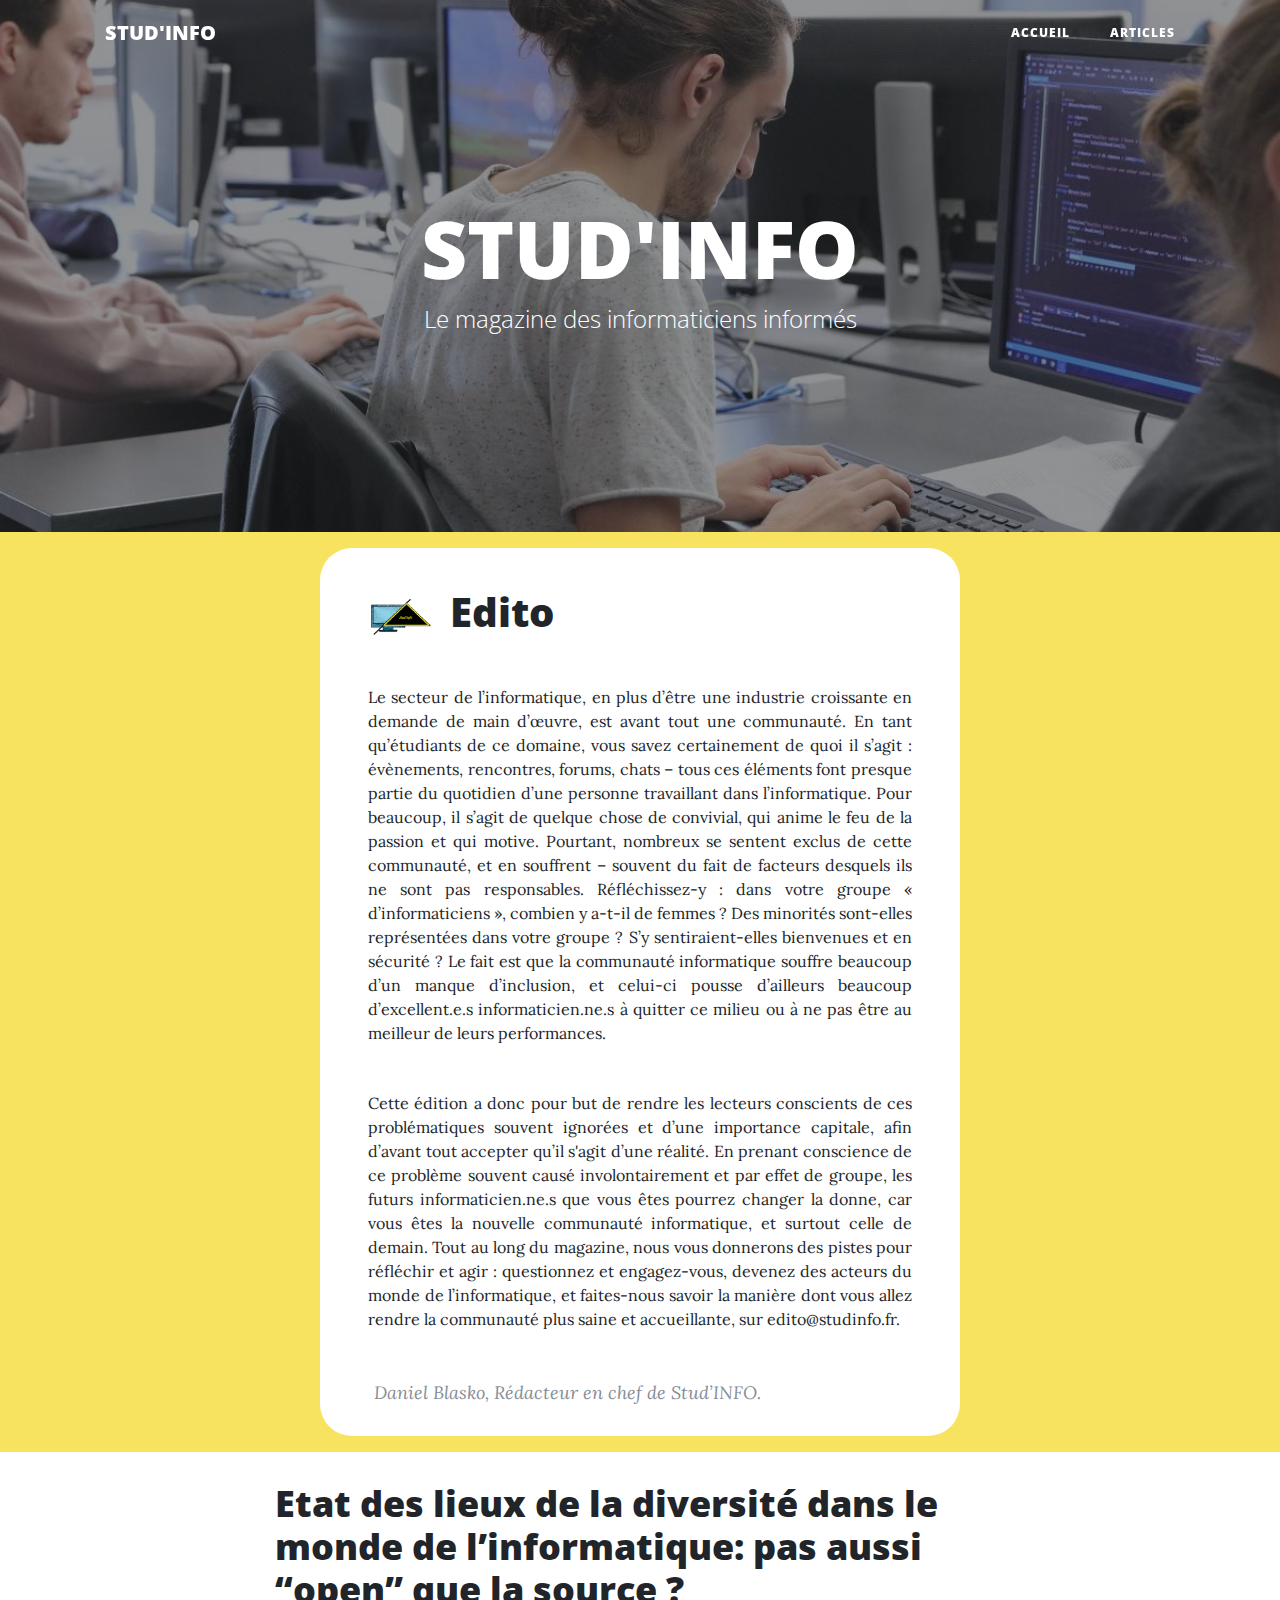
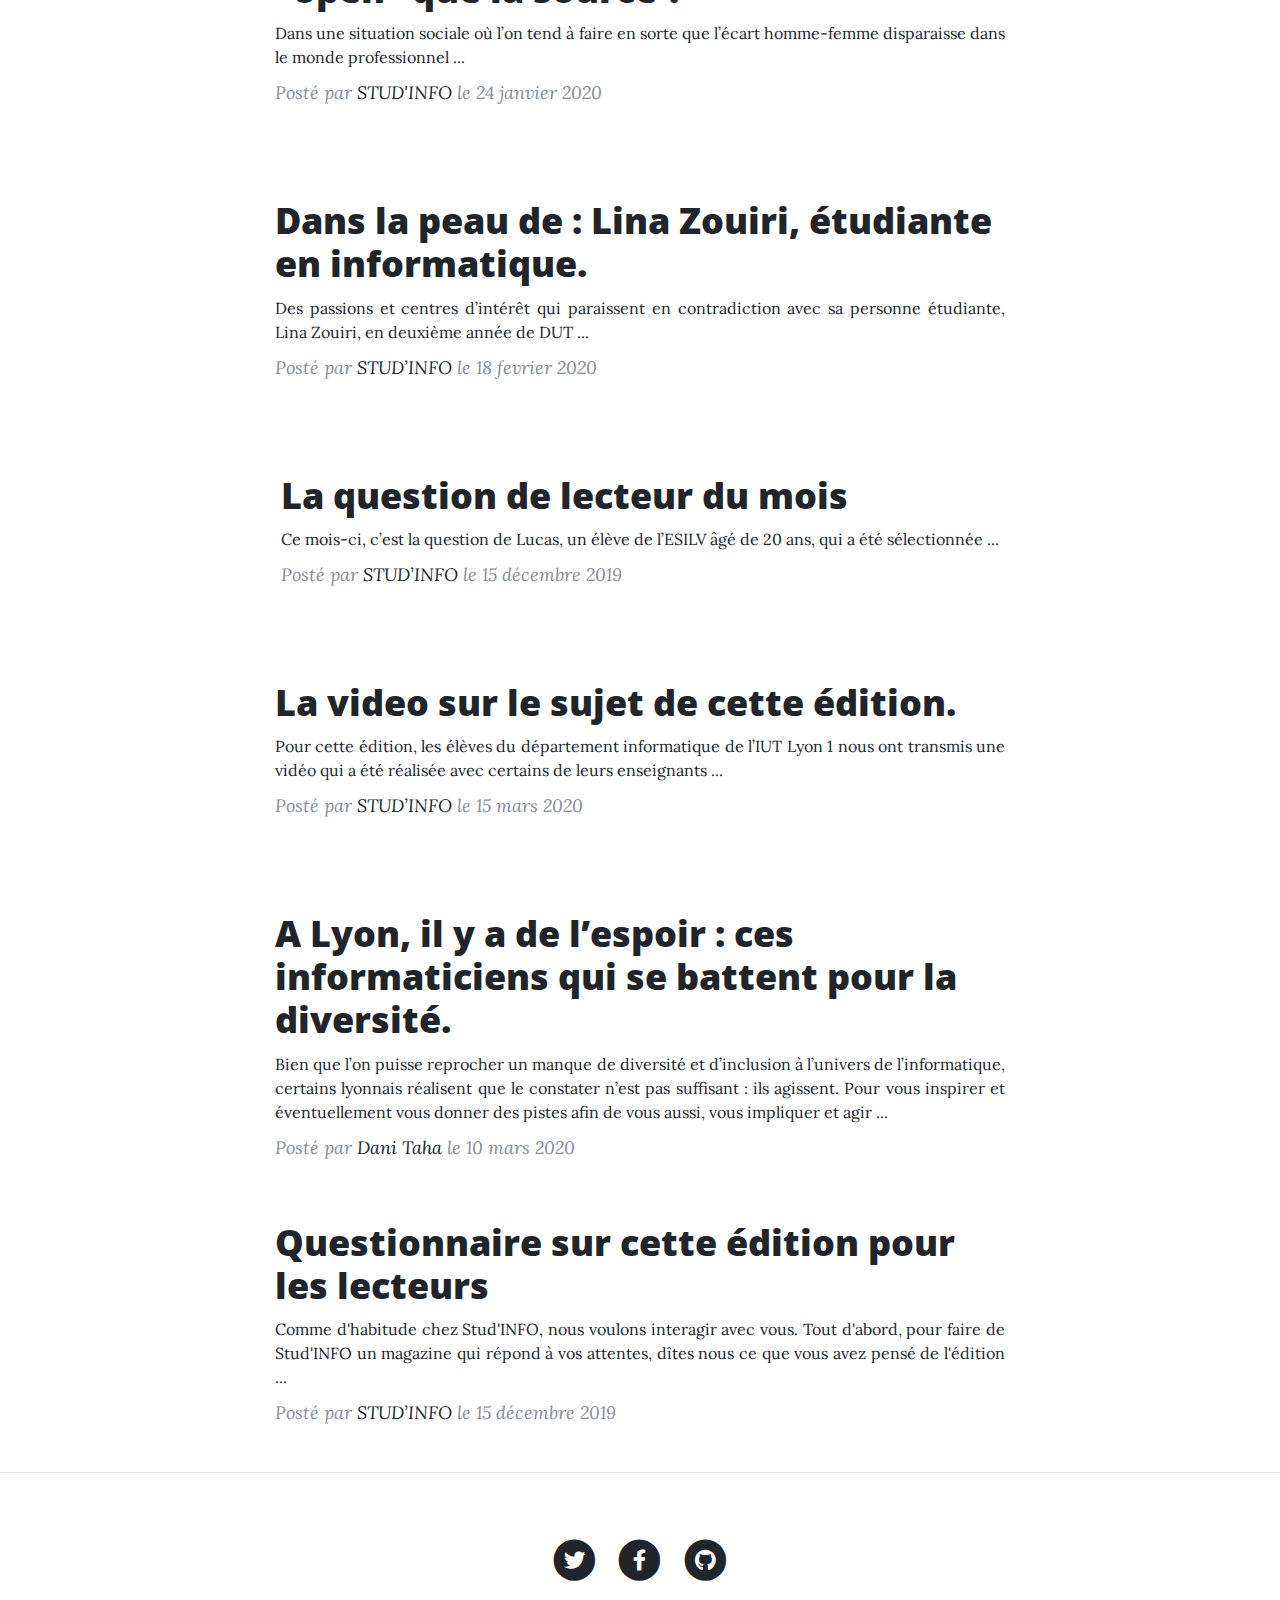
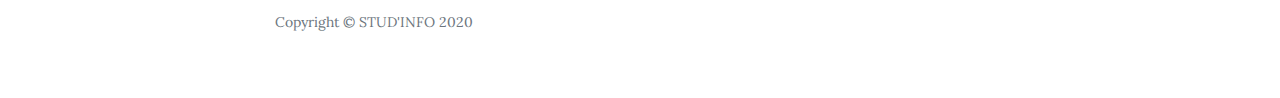
<file: index.html>
<!DOCTYPE html>
<html lang="en">

<head>

  <meta charset="utf-8">
  <meta name="viewport" content="width=device-width, initial-scale=1, shrink-to-fit=no">
  <meta name="description" content="">
  <meta name="author" content="">

  <title>STUD'INFO</title>
       
  <!-- Bootstrap core CSS -->
  <link href="vendor/bootstrap/css/bootstrap.min.css" rel="stylesheet">

  <!-- Custom fonts for this template -->
  <link href="vendor/fontawesome-free/css/all.min.css" rel="stylesheet" type="text/css">
  <link href='https://fonts.googleapis.com/css?family=Lora:400,700,400italic,700italic' rel='stylesheet' type='text/css'>
  <link href='https://fonts.googleapis.com/css?family=Open+Sans:300italic,400italic,600italic,700italic,800italic,400,300,600,700,800' rel='stylesheet' type='text/css'>

  <!-- Custom styles for this template -->
  <link href="css/clean-blog.min.css" rel="stylesheet">
  <link href="css/clean-blog.css" rel="stylesheet">
</head>
<body>
  <button onclick="topFunction()" id="myBtn" title="Go to top">&uarr;</button>
  <!-- Navigation -->
  <nav class="navbar navbar-expand-lg navbar-light fixed-top" id="mainNav">
    <div class="container">
      <a class="navbar-brand" href="index.html">STUD'INFO</a>
      <button class="navbar-toggler navbar-toggler-right" type="button" data-toggle="collapse" data-target="#navbarResponsive" aria-controls="navbarResponsive" aria-expanded="false" aria-label="Toggle navigation">
        Menu
        <i class="fas fa-bars"></i>
      </button>
      <div class="collapse navbar-collapse" id="navbarResponsive">
        <ul class="navbar-nav ml-auto">
          <li class="nav-item">
            <a class="nav-link" href="index.html">Accueil</a>
          </li>
          <li class="nav-item">
            <a class="nav-link" href="post.html">Articles</a>
          </li>
          
        </ul>
      </div>
    </div>
  </nav>

  <!-- Page Header -->
  <header class="masthead" style="background-image: url('img/home-bg.jpg')">
    <div class="overlay"></div>
    <div class="container">
      <div class="row">
        <div class="col-lg-8 col-md-10 mx-auto">
          <div class="site-heading">
            <h1>STUD'INFO</h1>
            <span class="subheading">Le magazine des informaticiens informés</span>
          </div>
        </div>
      </div>
    </div>
  </header>

  <!-- Main Content -->
  <div class="container">
    <div class="row">
      <div class="d-flex flex-column align-items-center col-lg-8 col-md-10 mx-auto">
        <div class="edito">
        <div class="post-preview">
          <h1> <img src="img/logo.png" alt="" style="width: 2em; height: auto;"> Edito</h1>
          <p>Le secteur de l’informatique, en plus d’être une industrie croissante en demande de main d’œuvre, est avant tout une
            communauté. En tant qu’étudiants de ce domaine, vous savez certainement de quoi il s’agit : évènements, rencontres,
            forums, chats – tous ces éléments font presque partie du quotidien d’une personne travaillant dans l’informatique. Pour
            beaucoup, il s’agit de quelque chose de convivial, qui anime le feu de la passion et qui motive. Pourtant, nombreux se
            sentent exclus de cette communauté, et en souffrent – souvent du fait de facteurs desquels ils ne sont pas responsables.
            Réfléchissez-y : dans votre groupe « d’informaticiens », combien y a-t-il de femmes ? Des minorités sont-elles
            représentées dans votre groupe ? S’y sentiraient-elles bienvenues et en sécurité ? Le fait est que la communauté
            informatique souffre beaucoup d’un manque d’inclusion, et celui-ci pousse d’ailleurs beaucoup d’excellent.e.s
            informaticien.ne.s à quitter ce milieu ou à ne pas être au meilleur de leurs performances.
          </p>
          <p>
            Cette édition a donc pour but de rendre les lecteurs conscients de ces problématiques souvent ignorées et d’une
            importance capitale, afin d’avant tout accepter qu’il s'agit d’une réalité. En prenant conscience de ce problème souvent
            causé involontairement et par effet de groupe, les futurs informaticien.ne.s que vous êtes pourrez changer la donne, car
            vous êtes la nouvelle communauté informatique, et surtout celle de demain. Tout au long du magazine, nous vous donnerons
            des pistes pour réfléchir et agir : questionnez et engagez-vous, devenez des acteurs du monde de l’informatique, et
            faites-nous savoir la manière dont vous allez rendre la communauté plus saine et accueillante, sur edito@studinfo.fr.
          </p>
          <p class="post-meta">Daniel Blasko, Rédacteur en chef de Stud’INFO.</p>
          
        </div>
        </div>
        <div class="post-preview">
          <a href="post.html#post1">
            <h2 class="post-title">
              Etat des lieux de la diversité dans le monde de l’informatique: pas aussi “open” que la source ?
            </h2>
            <p class="post-subtitle">
              Dans une situation sociale où l’on tend à faire en sorte que l’écart homme-femme disparaisse dans le monde professionnel ...
            </p>
          </a>
          <p class="post-meta">Posté par
            <a href="#">STUD'INFO</a>
            le 24 janvier 2020</p>
        </div>
        <hr>
        <div class="post-preview">
          <a href="post.html#post2">
            <h2 class="post-title">
              Dans la peau de : Lina Zouiri, étudiante en informatique.
            </h2>
            <p class="post-subtitle">
              Des passions et centres d’intérêt qui paraissent en contradiction avec sa personne étudiante, Lina Zouiri, en deuxième
              année de DUT ...
            </p>
          </a>
          <p class="post-meta">Posté par
            <a href="#">STUD’INFO</a>
            le 18 fevrier 2020</p>
        </div>
        <hr>
        <div class="post-preview">
          <a href="post.html#postQ&R">
            <h2 class="post-title">
              La question de lecteur du mois
            </h2>
            <p class="post-subtitle">
              Ce mois-ci, c’est la question de Lucas, un élève de l’ESILV âgé de 20 ans, qui a été sélectionnée ...
            </p>
          </a>
          <p class="post-meta">Posté par
            <a href="#">STUD’INFO</a>
            le 15 décembre 2019</p>
        </div>
        <hr>
        <div class="post-preview">
          <a href="post.html#postVid">
            <h2 class="post-title">
              La video sur le sujet de cette édition.
            </h2>
            <p class="post-subtitle">
              Pour cette édition, les élèves du département informatique de l’IUT Lyon 1 nous ont transmis une vidéo qui a été
              réalisée avec certains de leurs enseignants ...
            </p>
          </a>
          <p class="post-meta">Posté par
            <a href="#">STUD’INFO</a>
            le 15 mars 2020</p>
        </div>
        <hr>
        <div class="post-preview">
          <a href="post.html#post4">
            <h2 class="post-title">
              A Lyon, il y a de l’espoir : ces informaticiens qui se battent pour la diversité.
            </h2>
            <p class="post-subtitle">
              Bien que l’on puisse reprocher un manque de diversité et d’inclusion à l’univers de l’informatique, certains lyonnais
              réalisent que le constater n’est pas suffisant : ils agissent. Pour vous inspirer et éventuellement vous donner des
              pistes afin de vous aussi, vous impliquer et agir ...
            </p>
          </a>
          <p class="post-meta">Posté par
            <a href="#">Dani Taha</a>
            le 10 mars 2020</p>
        </div>
        <div class="post-preview">
          <a href="post.html#postQuest">
            <h2 class="post-title">
              Questionnaire sur cette édition pour les lecteurs
            </h2>
            <p class="post-subtitle">
            Comme d'habitude chez Stud'INFO, nous voulons interagir avec vous. Tout d'abord, pour faire de Stud'INFO un magazine qui
            répond à vos attentes, dîtes nous ce que vous avez pensé de l'édition ...
            </p>
          </a>
          <p class="post-meta">Posté par
            <a href="#">STUD’INFO</a>
            le 15 décembre 2019</p>
        </div>
        
      </div>
    </div>
  </div>

  <hr>

  <!-- Footer -->
  <footer>
    <div class="container">
      <div class="row">
        <div class="col-lg-8 col-md-10 mx-auto">
          <ul class="list-inline text-center">
            <li class="list-inline-item">
              <a href="#">
                <span class="fa-stack fa-lg">
                  <i class="fas fa-circle fa-stack-2x"></i>
                  <i class="fab fa-twitter fa-stack-1x fa-inverse"></i>
                </span>
              </a>
            </li>
            <li class="list-inline-item">
              <a href="#">
                <span class="fa-stack fa-lg">
                  <i class="fas fa-circle fa-stack-2x"></i>
                  <i class="fab fa-facebook-f fa-stack-1x fa-inverse"></i>
                </span>
              </a>
            </li>
            <li class="list-inline-item">
              <a href="https://github.com/camilcll/webzine" target="blank">
                <span class="fa-stack fa-lg">
                  <i class="fas fa-circle fa-stack-2x"></i>
                  <i class="fab fa-github fa-stack-1x fa-inverse"></i>
                </span>
              </a>
            </li>
          </ul>
          <p class="copyright text-muted">Copyright &copy; STUD'INFO 2020</p>
        </div>
      </div>
    </div>
  </footer>

  <!-- Bootstrap core JavaScript -->
  <script src="vendor/jquery/jquery.min.js"></script>
  <script src="vendor/bootstrap/js/bootstrap.bundle.min.js"></script>

  <!-- Custom scripts for this template -->
  <script src="js/clean-blog.min.js"></script>
  <script defer async>
    //Get the button
    var mybutton = document.getElementById("myBtn");

    // When the user scrolls down 20px from the top of the document, show the button
    window.onscroll = function () { scrollFunction() };

    function scrollFunction() {
      if (document.body.scrollTop > 20 || document.documentElement.scrollTop > 20) {
        mybutton.style.display = "block";
      } else {
        mybutton.style.display = "none";
      }
    }

    // When the user clicks on the button, scroll to the top of the document
    function topFunction() {
      document.body.scrollTop = 0;
      document.documentElement.scrollTop = 0;
    }
  </script>

</body>

</html>
</file>
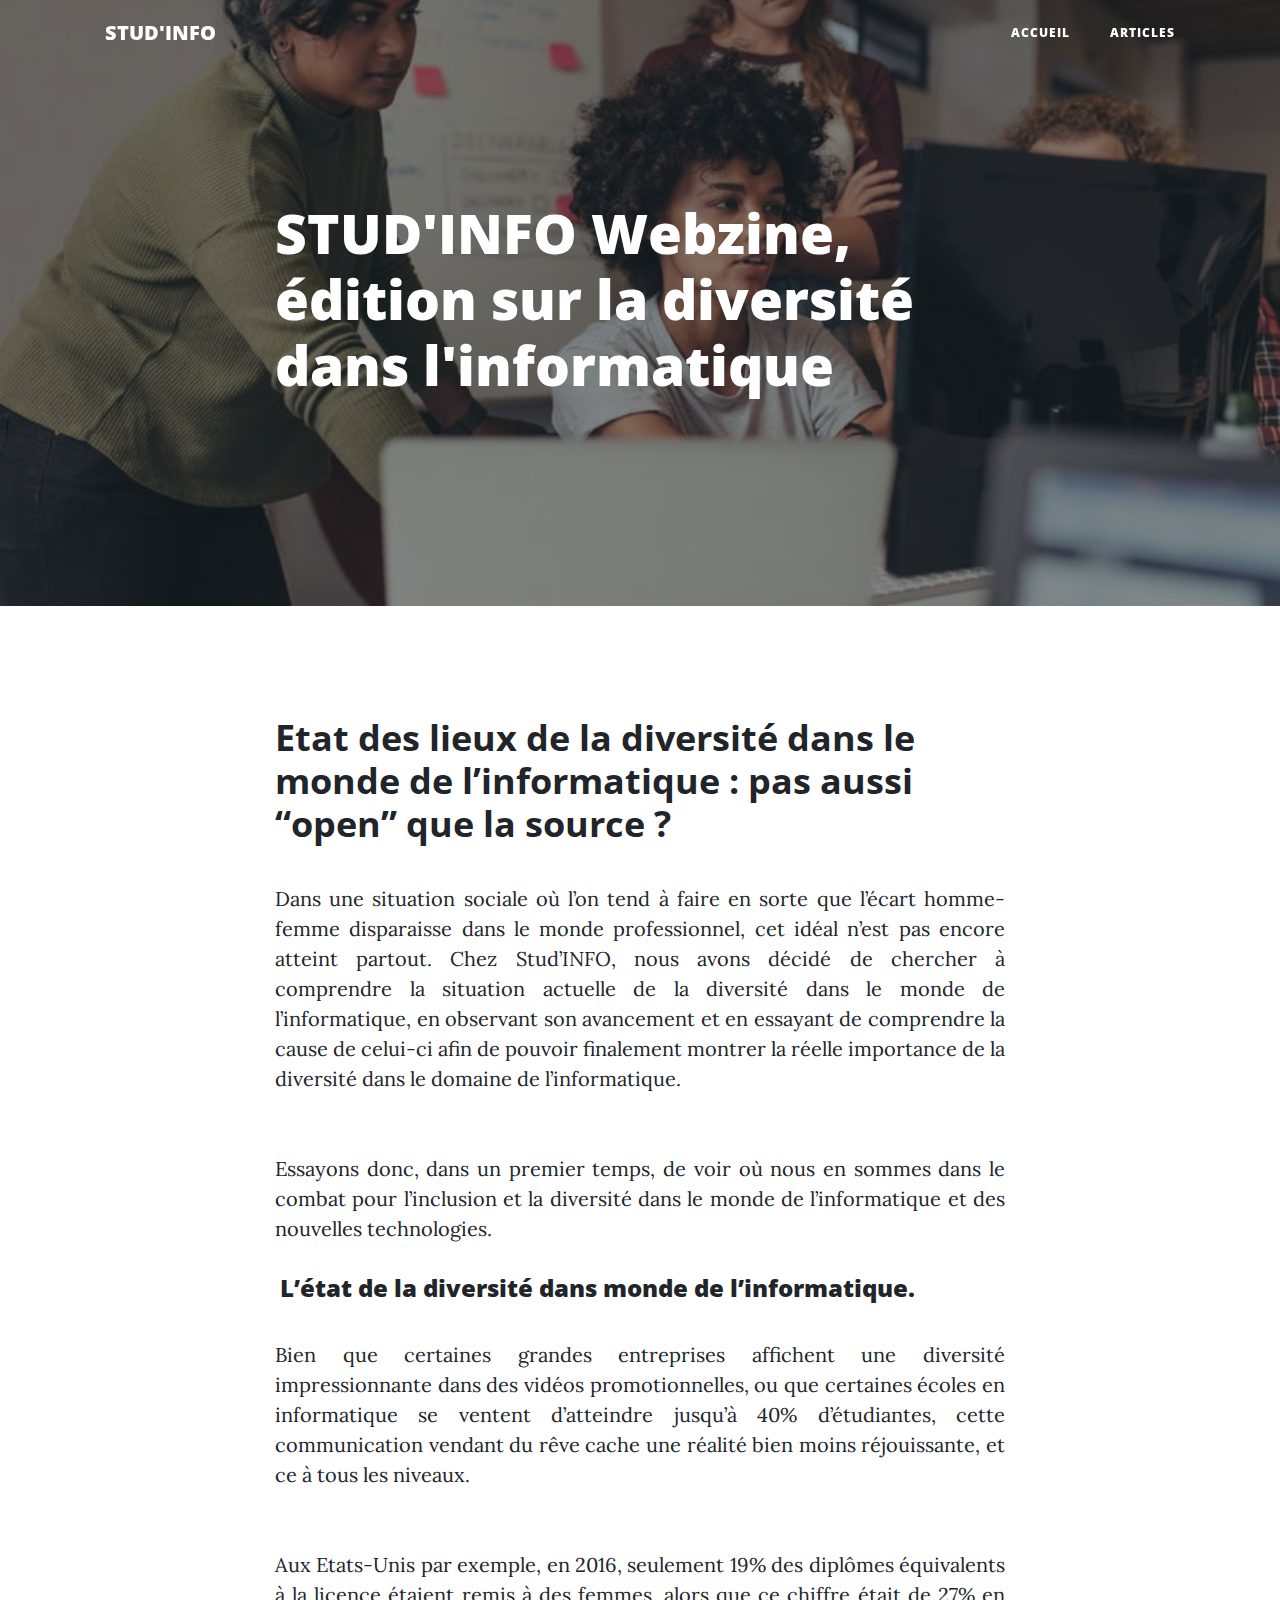
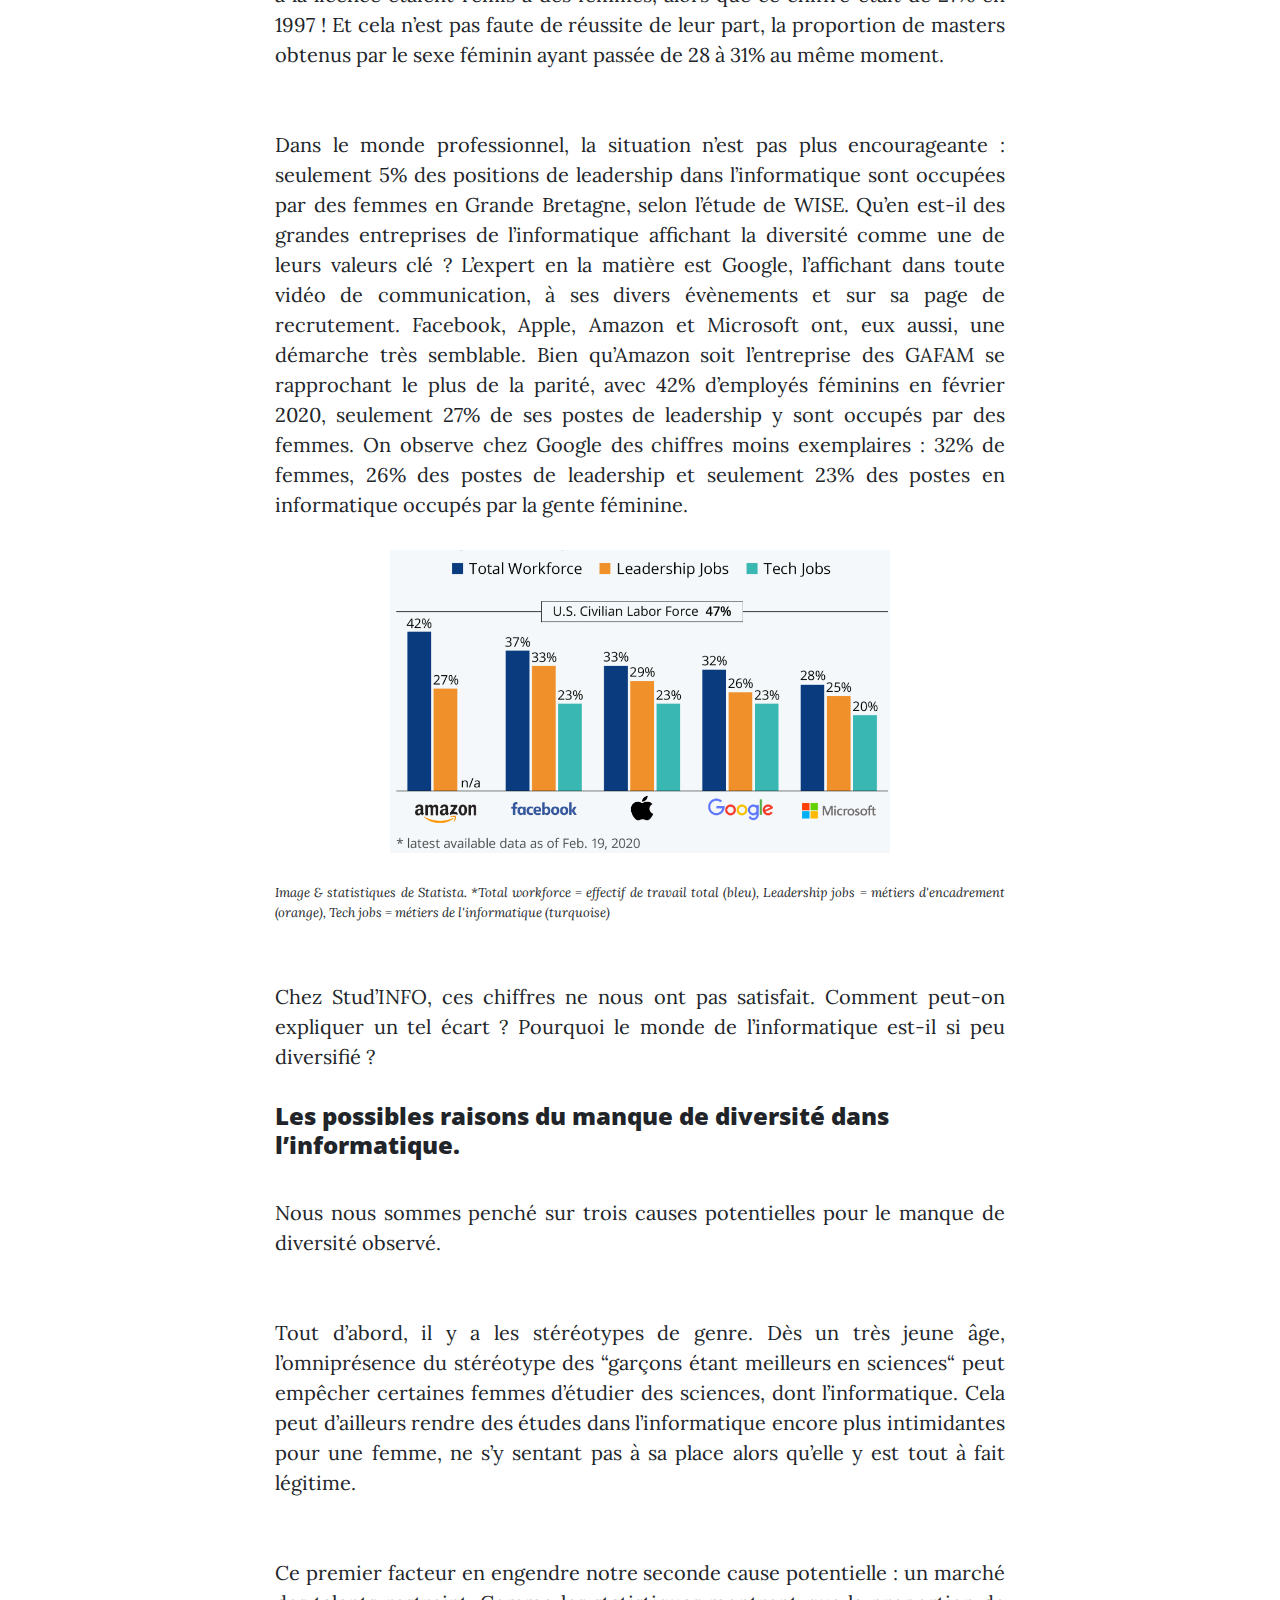
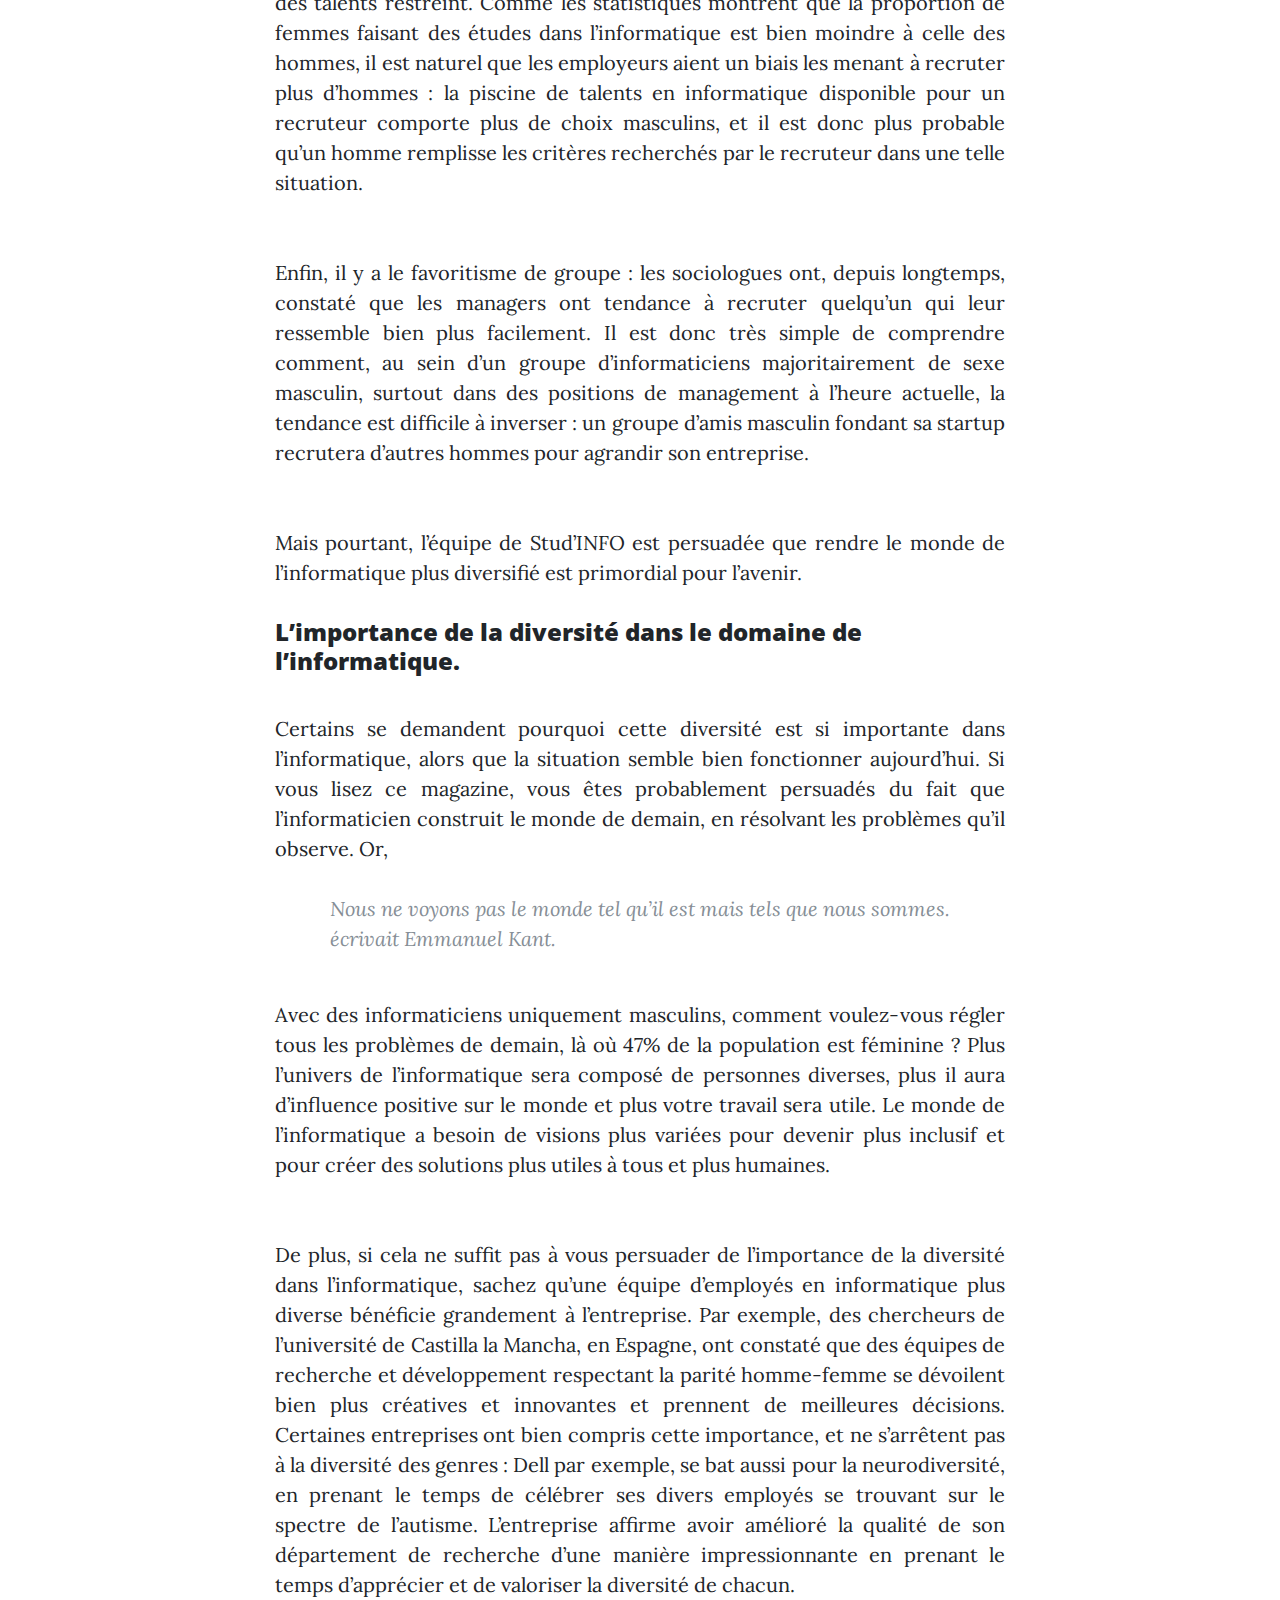
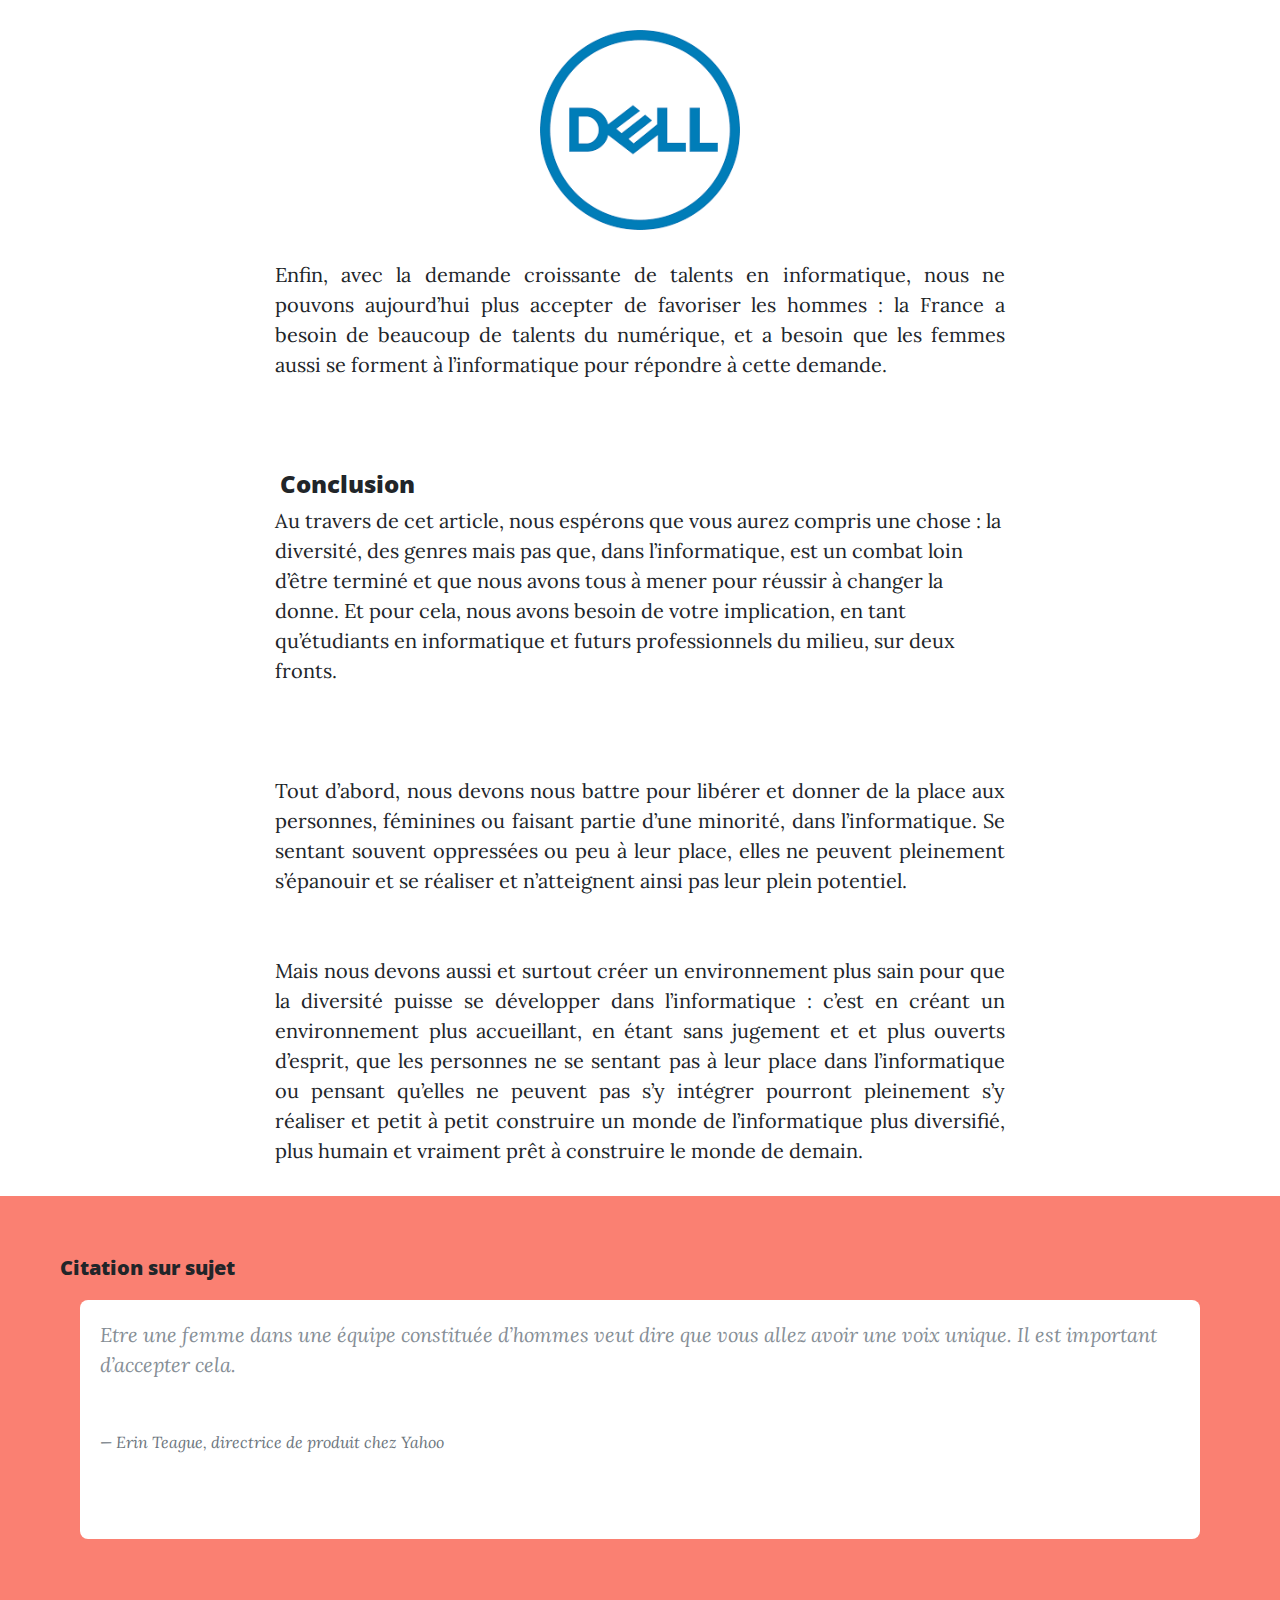
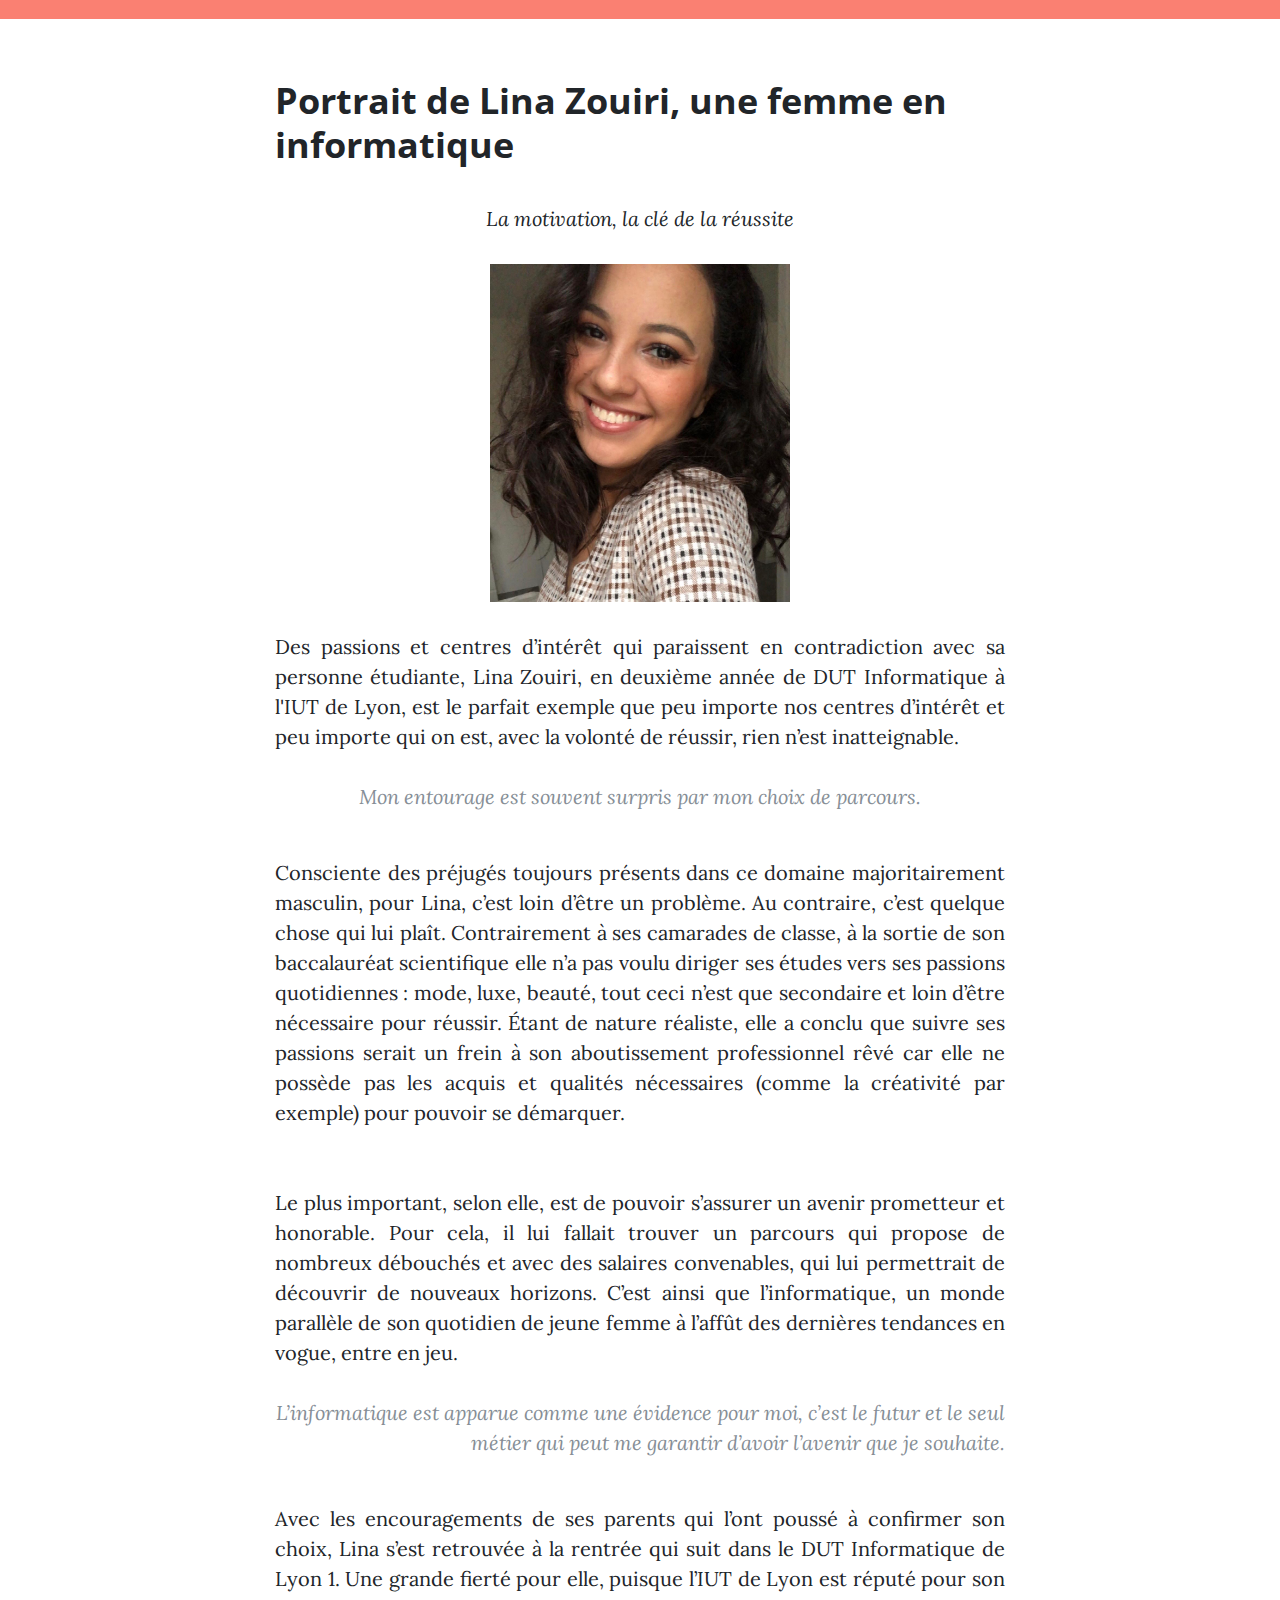
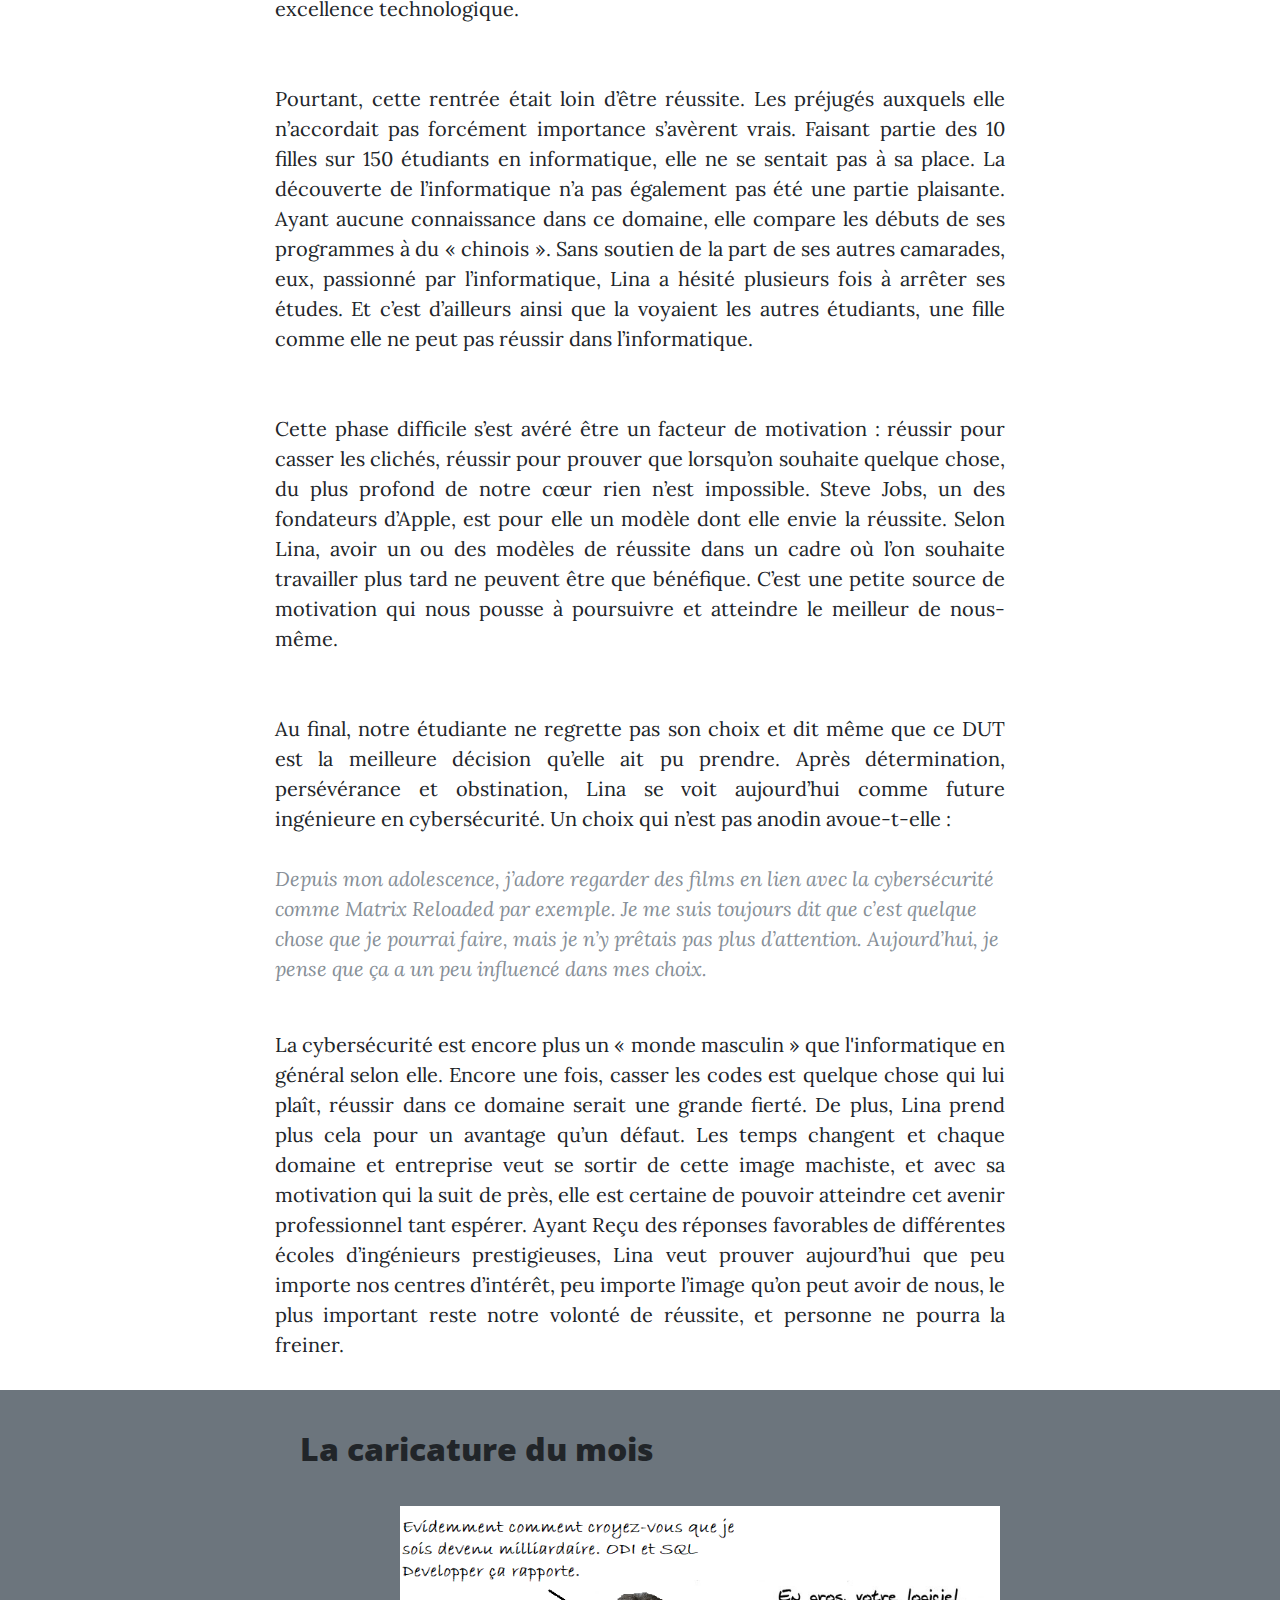
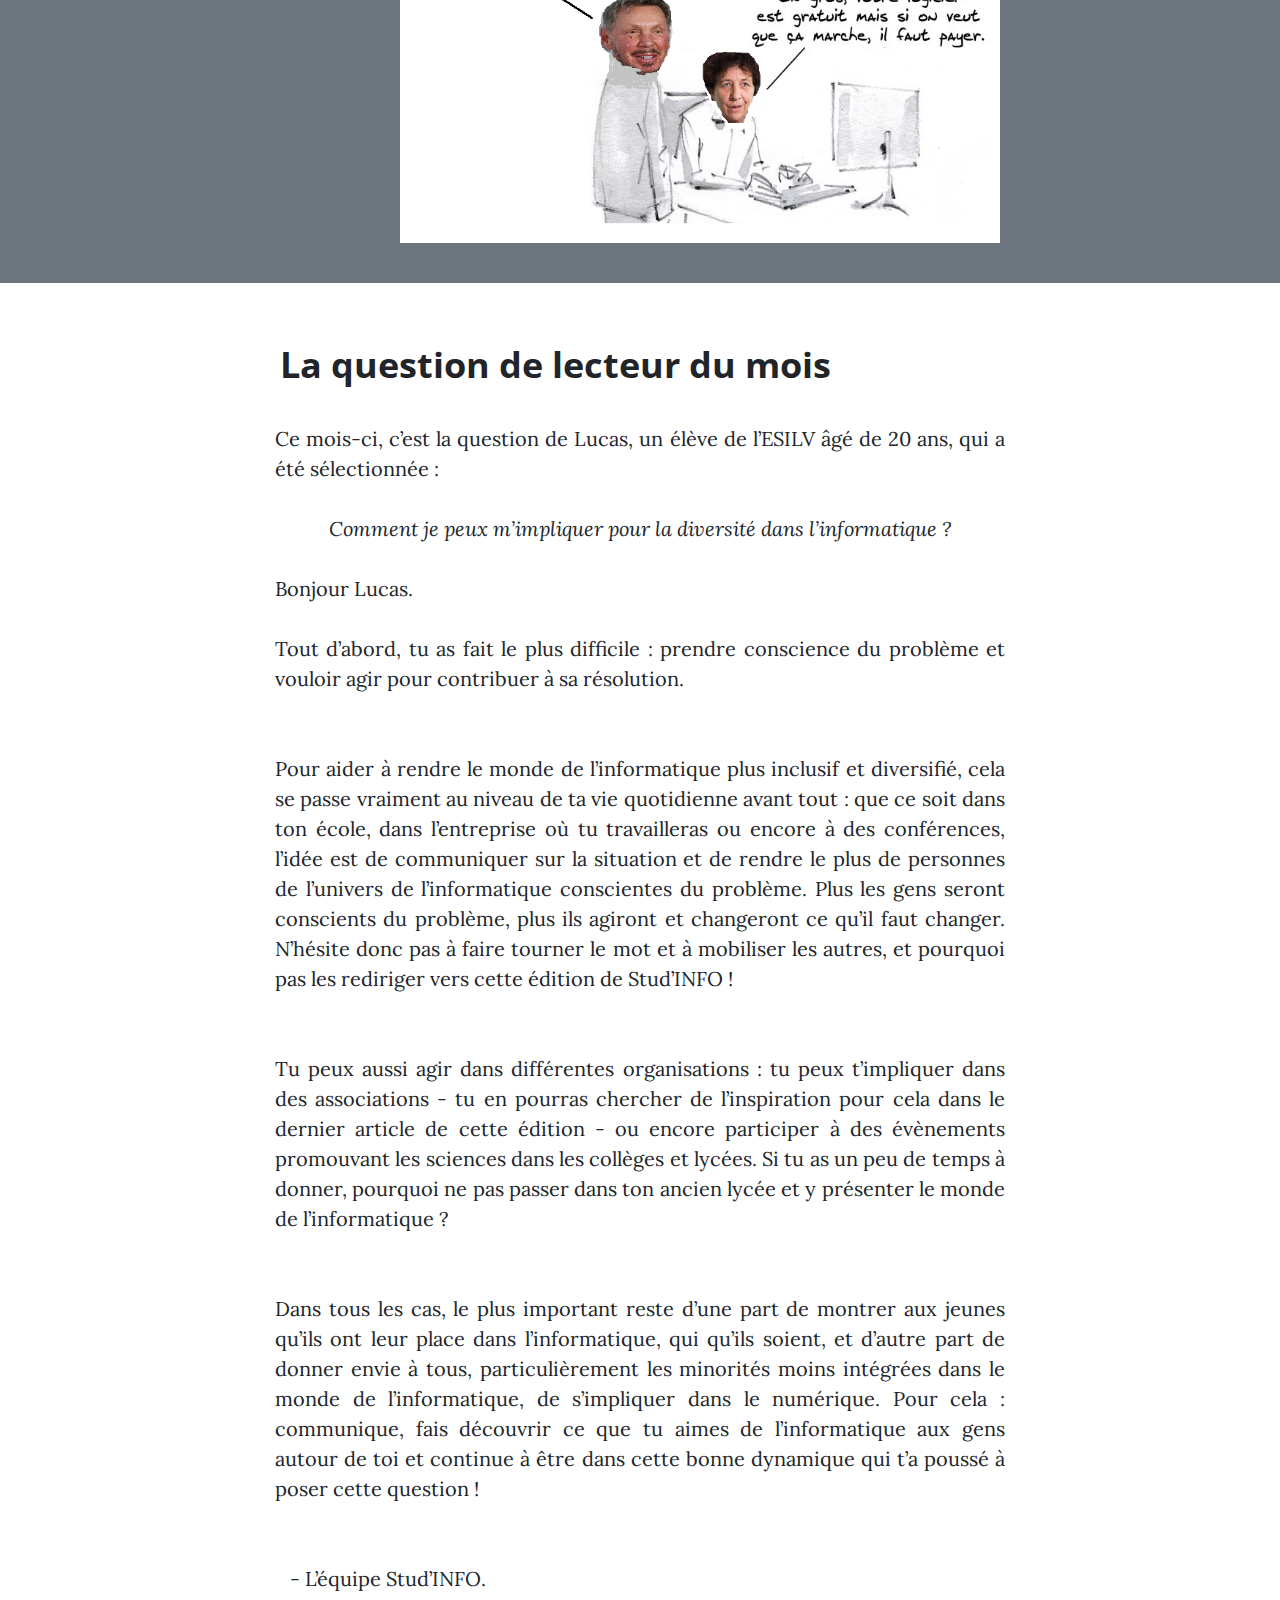
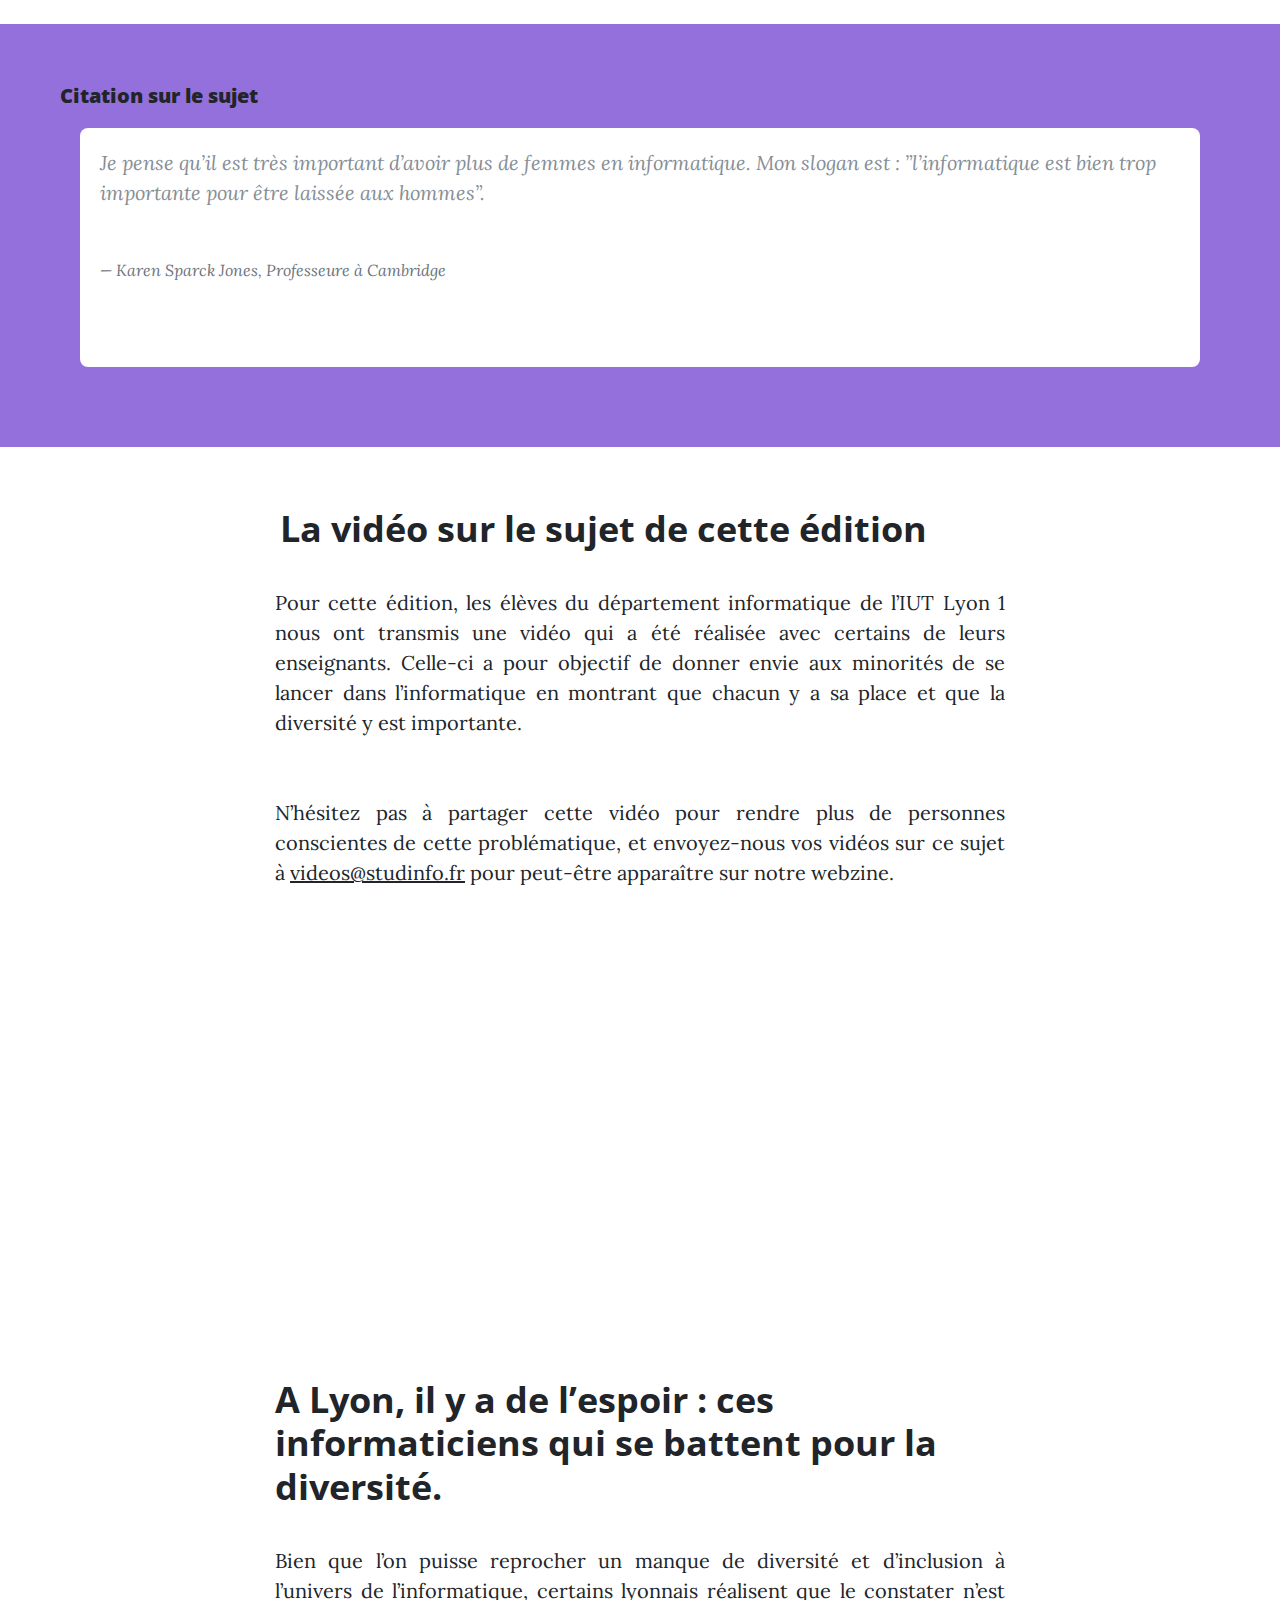
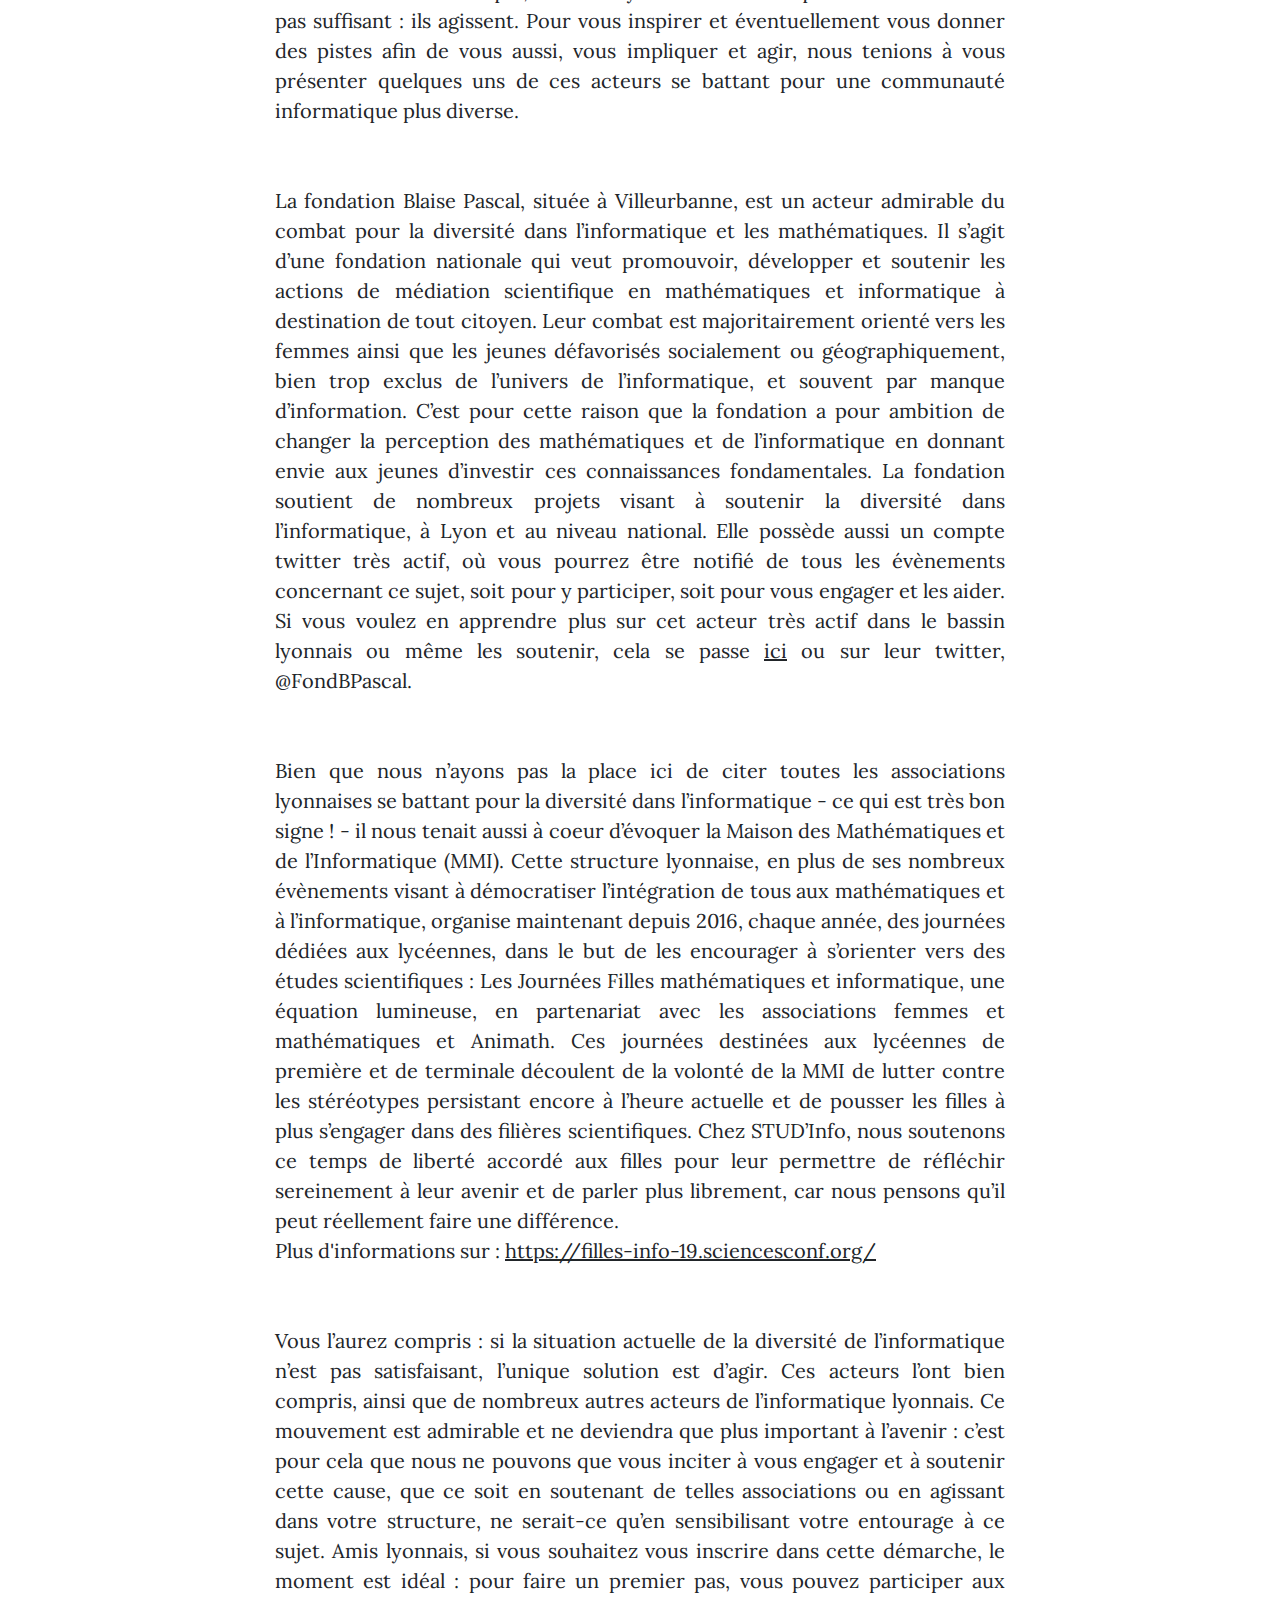
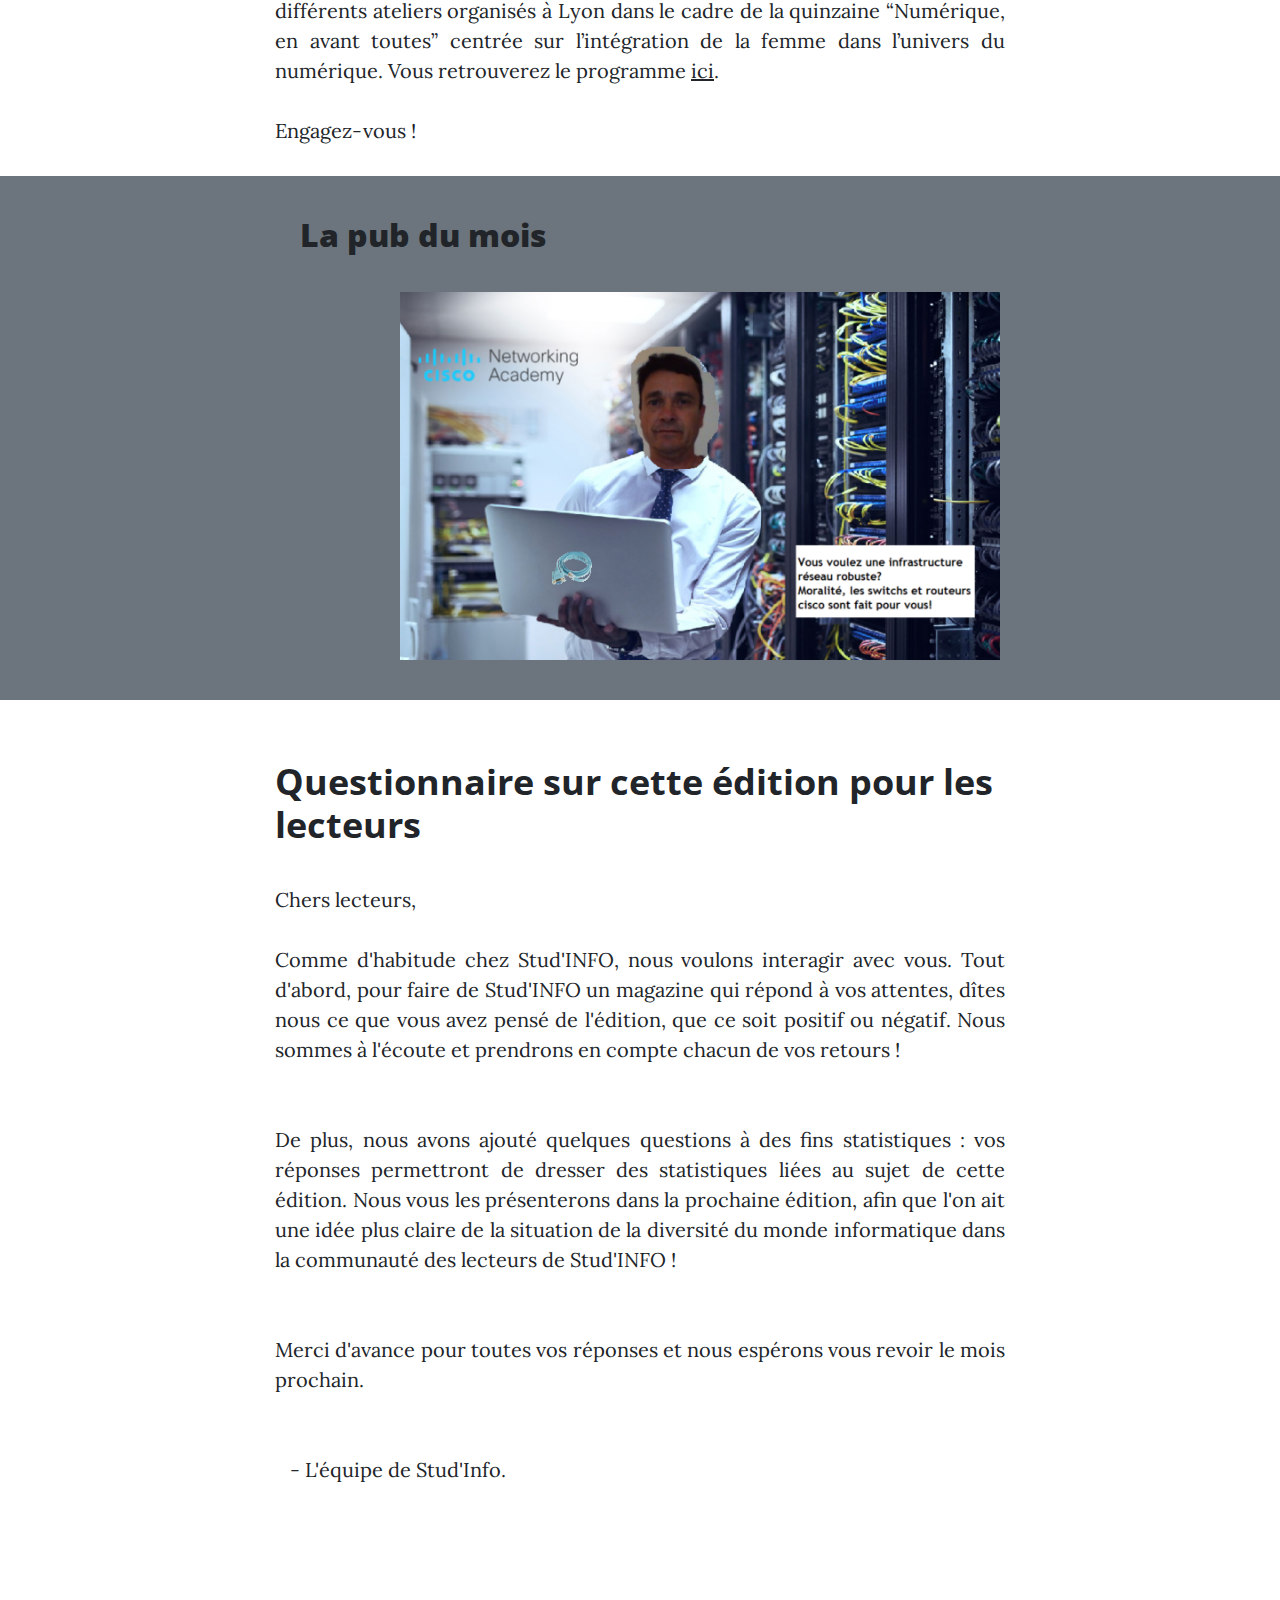
<file: post.html>
<!DOCTYPE html>
<html lang="en">

<head>

  <meta charset="utf-8">
  <meta name="viewport" content="width=device-width, initial-scale=1, shrink-to-fit=no">
  <meta name="description" content="">
  <meta name="author" content="">

  <title>STUD'INFO</title>

  <!-- Bootstrap core CSS -->
  <link href="vendor/bootstrap/css/bootstrap.min.css" rel="stylesheet">

  <!-- Custom fonts for this template -->
  <link href="vendor/fontawesome-free/css/all.min.css" rel="stylesheet" type="text/css">
  <link href='https://fonts.googleapis.com/css?family=Lora:400,700,400italic,700italic' rel='stylesheet' type='text/css'>
  <link href='https://fonts.googleapis.com/css?family=Open+Sans:300italic,400italic,600italic,700italic,800italic,400,300,600,700,800' rel='stylesheet' type='text/css'>

  <!-- Custom styles for this template -->
  <link href="css/clean-blog.min.css" rel="stylesheet">

</head>

<body>
  
  <button onclick="topFunction()" id="myBtn" title="Go to top">&uarr;</button>
  <!-- Navigation -->
  <nav class="navbar navbar-expand-lg navbar-light fixed-top" id="mainNav">
    <div class="container">
      <a class="navbar-brand" href="index.html">STUD'INFO</a>
      <button class="navbar-toggler navbar-toggler-right" type="button" data-toggle="collapse" data-target="#navbarResponsive" aria-controls="navbarResponsive" aria-expanded="false" aria-label="Toggle navigation">
        Menu
        <i class="fas fa-bars"></i>
      </button>
      <div class="collapse navbar-collapse" id="navbarResponsive">
        <ul class="navbar-nav ml-auto">
          <li class="nav-item">
            <a class="nav-link" href="index.html">Accueil</a>
          </li>
          <li class="nav-item">
            <a class="nav-link" href="post.html">Articles</a>
          </li>
          
        </ul>
      </div>
    </div>
  </nav>

  <!-- Page Header -->
  <header class="masthead" style="background-image: url('img/post-bg.jpg')">
    <div class="overlay"></div>
    <div class="container">
      <div class="row">
        <div class="col-lg-8 col-md-10 mx-auto">
          <div class="post-heading">
            <h1>STUD'INFO Webzine, édition sur la diversité dans l'informatique</h1>
          </div>
        </div>
      </div>
    </div>
  </header>

  <!-- Post Content -->
  <article>
    <div class="container">
      <div class="row">
        <div class="d-flex align-items-center flex-column col-lg-8 col-md-10 mx-auto">
          <h2 id="post1" class="section-heading">Etat des lieux de la diversité dans le monde de l’informatique : pas aussi “open” que la source ?</h2>

          <p>Dans une situation sociale où l’on tend à faire en sorte que l’écart homme-femme disparaisse dans le monde
          professionnel, cet idéal n’est pas encore atteint partout. Chez Stud’INFO, nous avons décidé de chercher à comprendre la
          situation actuelle de la diversité dans le monde de l’informatique, en observant son avancement et en essayant de
          comprendre la cause de celui-ci afin de pouvoir finalement montrer la réelle importance de la diversité dans le domaine
          de l’informatique.
        </p>
        <p>Essayons donc, dans un premier temps, de voir où nous en sommes dans le combat pour l’inclusion et la diversité dans le
        monde de l’informatique et des nouvelles technologies.
        </p>

        <h4 style="width: 30em;text-align: left;">L’état de la diversité dans monde de l’informatique.</h4>

        <p>Bien que certaines grandes entreprises affichent une diversité impressionnante dans des vidéos promotionnelles, ou que
        certaines écoles en informatique se ventent d’atteindre jusqu’à 40% d’étudiantes, cette communication vendant du rêve
        cache une réalité bien moins réjouissante, et ce à tous les niveaux.
        </p>

        <p>
          Aux Etats-Unis par exemple, en 2016, seulement 19% des diplômes équivalents à la licence étaient remis à des femmes,
          alors que ce chiffre était de 27% en 1997 ! Et cela n’est pas faute de réussite de leur part, la proportion de masters
          obtenus par le sexe féminin ayant passée de 28 à 31% au même moment.
        </p>

        <p>Dans le monde professionnel, la situation n’est pas plus encourageante : seulement 5% des positions de leadership dans
        l’informatique sont occupées par des femmes en Grande Bretagne, selon l’étude de WISE. Qu’en est-il des grandes
        entreprises de l’informatique affichant la diversité comme une de leurs valeurs clé ? L’expert en la matière est Google,
        l’affichant dans toute vidéo de communication, à ses divers évènements et sur sa page de recrutement. Facebook, Apple,
        Amazon et Microsoft ont, eux aussi, une démarche très semblable. Bien qu’Amazon soit l’entreprise des GAFAM se
        rapprochant le plus de la parité, avec 42% d’employés féminins en février 2020, seulement 27% de ses postes de
        leadership y sont occupés par des femmes. On observe chez Google des chiffres moins exemplaires : 32% de femmes, 26% des
        postes de leadership et seulement 23% des postes en informatique occupés par la gente féminine.
      </p>
      <img width="500" src="img/post-dan.png" alt="">
      <p style="font-size: small;"><cite>Image & statistiques de Statista. *Total workforce = effectif de travail total (bleu), Leadership jobs = métiers
      d'encadrement (orange), Tech jobs = métiers de l'informatique (turquoise)</cite></p>
      <p>
        Chez Stud’INFO, ces chiffres ne nous ont pas satisfait. Comment peut-on expliquer un tel écart ? Pourquoi le monde de
        l’informatique est-il si peu diversifié ?
      </p>

      <h4>Les possibles raisons du manque de diversité dans l’informatique.</h4>

      <p>Nous nous sommes penché sur trois causes potentielles pour le manque de diversité observé.
      </p>

      <p>
        Tout d’abord, il y a les stéréotypes de genre. Dès un très jeune âge, l’omniprésence du stéréotype des “garçons étant
        meilleurs en sciences“ peut empêcher certaines femmes d’étudier des sciences, dont l’informatique. Cela peut d’ailleurs
        rendre des études dans l’informatique encore plus intimidantes pour une femme, ne s’y sentant pas à sa place alors
        qu’elle y est tout à fait légitime.
      </p>

      <p>
        Ce premier facteur en engendre notre seconde cause potentielle : un marché des talents restreint. Comme les statistiques
        montrent que la proportion de femmes faisant des études dans l’informatique est bien moindre à celle des hommes, il est
        naturel que les employeurs aient un biais les menant à recruter plus d’hommes : la piscine de talents en informatique
        disponible pour un recruteur comporte plus de choix masculins, et il est donc plus probable qu’un homme remplisse les
        critères recherchés par le recruteur dans une telle situation.
      </p>

      <p>
        Enfin, il y a le favoritisme de groupe : les sociologues ont, depuis longtemps, constaté que les managers ont tendance à
        recruter quelqu’un qui leur ressemble bien plus facilement. Il est donc très simple de comprendre comment, au sein d’un
        groupe d’informaticiens majoritairement de sexe masculin, surtout dans des positions de management à l’heure actuelle,
        la tendance est difficile à inverser : un groupe d’amis masculin fondant sa startup recrutera d’autres hommes pour
        agrandir son entreprise.
      </p>

      <p>
        Mais pourtant, l’équipe de Stud’INFO est persuadée que rendre le monde de l’informatique plus diversifié est primordial
        pour l’avenir.
      </p>

      <h4>
        L’importance de la diversité dans le domaine de l’informatique.
      </h4>

      <p>Certains se demandent pourquoi cette diversité est si importante dans l’informatique, alors que la situation semble bien
      fonctionner aujourd’hui. Si vous lisez ce magazine, vous êtes probablement persuadés du fait que l’informaticien
      construit le monde de demain, en résolvant les problèmes qu’il observe. Or,
      </p>

      <blockquote class="blockquote">
        Nous ne voyons pas le monde tel qu’il est mais tels que nous sommes.
        <br/>écrivait Emmanuel Kant.
      </blockquote>

      <p>Avec des informaticiens uniquement masculins, comment voulez-vous régler tous les problèmes de demain, là où 47% de la
      population est féminine ? Plus l’univers de l’informatique sera composé de personnes diverses, plus il aura d’influence
      positive sur le monde et plus votre travail sera utile. Le monde de l’informatique a besoin de visions plus variées pour
      devenir plus inclusif et pour créer des solutions plus utiles à tous et plus humaines.
      </p>

      <p>
        De plus, si cela ne suffit pas à vous persuader de l’importance de la diversité dans l’informatique, sachez qu’une
        équipe d’employés en informatique plus diverse bénéficie grandement à l’entreprise. Par exemple, des chercheurs de
        l’université de Castilla la Mancha, en Espagne, ont constaté que des équipes de recherche et développement respectant la
        parité homme-femme se dévoilent bien plus créatives et innovantes et prennent de meilleures décisions. Certaines
        entreprises ont bien compris cette importance, et ne s’arrêtent pas à la diversité des genres : Dell par exemple, se bat
        aussi pour la neurodiversité, en prenant le temps de célébrer ses divers employés se trouvant sur le spectre de
        l’autisme. L’entreprise affirme avoir amélioré la qualité de son département de recherche d’une manière impressionnante
        en prenant le temps d’apprécier et de valoriser la diversité de chacun.

      </p>
        <img width="200" src="img/logo_dell.png" alt="">
      <p>
        Enfin, avec la demande croissante de talents en informatique, nous ne pouvons aujourd’hui plus accepter de favoriser les
        hommes : la France a besoin de beaucoup de talents du numérique, et a besoin que les femmes aussi se forment à
        l’informatique pour répondre à cette demande.
      </p>
      
      <p>
      <h4 style=" width: 30em; text-align: left;">Conclusion </h4>
      
      Au travers de cet article, nous espérons que vous aurez compris une chose : la diversité, des genres mais pas que, dans
      l’informatique, est un combat loin d’être terminé et que nous avons tous à mener pour réussir à changer la donne. Et
      pour cela, nous avons besoin de votre implication, en tant qu’étudiants en informatique et futurs professionnels du
      milieu, sur deux fronts.
      </p>

      <p>
        Tout d’abord, nous devons nous battre pour libérer et donner de la place aux personnes, féminines ou faisant partie
        d’une minorité, dans l’informatique. Se sentant souvent oppressées ou peu à leur place, elles ne peuvent pleinement
        s’épanouir et se réaliser et n’atteignent ainsi pas leur plein potentiel.
      </p>

      <p>
        Mais nous devons aussi et surtout créer un environnement plus sain pour que la diversité puisse se développer dans
        l’informatique : c’est en créant un environnement plus accueillant, en étant sans jugement et et plus ouverts d’esprit,
        que les personnes ne se sentant pas à leur place dans l’informatique ou pensant qu’elles ne peuvent pas s’y intégrer
        pourront pleinement s’y réaliser et petit à petit construire un monde de l’informatique plus diversifié, plus humain et
        vraiment prêt à construire le monde de demain.
      </p>
      <div class="qte">
        <h5>Citation sur sujet</h5>
      <blockquote class="blockquote bg-white">
        Etre une femme dans une équipe constituée d’hommes veut dire que vous allez avoir une voix unique. Il est important
        d’accepter cela.
        <footer class="blockquote-footer">Erin Teague, directrice de produit chez Yahoo</footer>
      </blockquote>
      </div>

          <!--cloe




-->
          <h2 id ="post2" class="section-heading">Portrait de Lina Zouiri, une femme en informatique</h2>

          <p class="font-italic">La motivation, la clé de la réussite</p>

          <img width="300" class="img-fluid" src="img/post-cloe.jpg" alt="">

          <p>
            Des passions et centres d’intérêt qui paraissent en contradiction avec sa personne étudiante, Lina Zouiri, en deuxième
            année de DUT Informatique à l'IUT de Lyon, est le parfait exemple que peu importe nos centres d’intérêt et peu importe
            qui on est, avec la volonté de réussir, rien n’est inatteignable.
           </p>

          <blockquote class="blockquote">Mon entourage est souvent surpris par mon choix de parcours.</blockquote>

          <p>Consciente des préjugés toujours présents dans ce domaine majoritairement masculin, pour Lina, c’est loin d’être un
          problème. Au contraire, c’est quelque chose qui lui plaît. Contrairement à ses camarades de classe, à la sortie de son
          baccalauréat scientifique elle n’a pas voulu diriger ses études vers ses passions quotidiennes : mode, luxe, beauté,
          tout ceci n’est que secondaire et loin d’être nécessaire pour réussir. Étant de nature réaliste, elle a conclu que
          suivre ses passions serait un frein à son aboutissement professionnel rêvé car elle ne possède pas les acquis et
          qualités nécessaires (comme la créativité par exemple) pour pouvoir se démarquer.
        </p>

        <p>
          Le plus important, selon elle, est de pouvoir s’assurer un avenir prometteur et honorable. Pour cela, il lui fallait
          trouver un parcours qui propose de nombreux débouchés et avec des salaires convenables, qui lui permettrait de découvrir
          de nouveaux horizons. C’est ainsi que l’informatique, un monde parallèle de son quotidien de jeune femme à l’affût des
          dernières tendances en vogue, entre en jeu. 
        </p>
        <blockquote  style="text-align:end;" class="blockquote">L’informatique est apparue comme une évidence pour moi, c’est le futur et
        le seul métier qui peut me garantir d’avoir l’avenir que je souhaite.</blockquote> 
        <p>Avec les encouragements de ses parents qui l’ont
          poussé à confirmer son choix, Lina s’est retrouvée à la rentrée qui suit dans le DUT Informatique de Lyon 1. Une grande
          fierté pour elle, puisque l’IUT de Lyon est réputé pour son excellence technologique.
        </p>

        <p>
          Pourtant, cette rentrée était loin d’être réussite. Les préjugés auxquels elle n’accordait pas forcément importance
          s’avèrent vrais. Faisant partie des 10 filles sur 150 étudiants en informatique, elle ne se sentait pas à sa place. La
          découverte de l’informatique n’a pas également pas été une partie plaisante. Ayant aucune connaissance dans ce domaine,
          elle compare les débuts de ses programmes à du « chinois ». Sans soutien de la part de ses autres camarades, eux,
          passionné par l’informatique, Lina a hésité plusieurs fois à arrêter ses études. Et c’est d’ailleurs ainsi que la
          voyaient les autres étudiants, une fille comme elle ne peut pas réussir dans l’informatique.
        </p>

        <p>
          Cette phase difficile s’est avéré être un facteur de motivation : réussir pour casser les clichés, réussir pour prouver
        que lorsqu’on souhaite quelque chose, du plus profond de notre cœur rien n’est impossible. Steve Jobs, un des fondateurs
        d’Apple, est pour elle un modèle dont elle envie la réussite. Selon Lina, avoir un ou des modèles de réussite dans un
        cadre où l’on souhaite travailler plus tard ne peuvent être que bénéfique. C’est une petite source de motivation qui
        nous pousse à poursuivre et atteindre le meilleur de nous-même.
      </p>
      <p>
        Au final, notre étudiante ne regrette pas son choix et dit même que ce DUT est la meilleure décision qu’elle ait pu
        prendre. Après détermination, persévérance et obstination, Lina se voit aujourd’hui comme future ingénieure en
        cybersécurité. Un choix qui n’est pas anodin avoue-t-elle :
      </p>

      <blockquote class="blockquote">Depuis mon adolescence, j’adore regarder des films en lien avec la cybersécurité comme Matrix Reloaded par exemple. Je
      me suis toujours dit que c’est quelque chose que je pourrai faire, mais je n’y prêtais pas plus d’attention.
      Aujourd’hui, je pense que ça a un peu influencé dans mes choix.</blockquote>

      <p>
        La cybersécurité est encore plus un « monde masculin » que l'informatique en général selon elle. Encore une fois, casser
        les codes est quelque chose qui lui plaît, réussir dans ce domaine serait une grande fierté. De plus, Lina prend plus
        cela pour un avantage qu’un défaut. Les temps changent et chaque domaine et entreprise veut se sortir de cette image
        machiste, et avec sa motivation qui la suit de près, elle est certaine de pouvoir atteindre cet avenir professionnel
        tant espérer. Ayant Reçu des réponses favorables de différentes écoles d’ingénieurs prestigieuses, Lina veut prouver
        aujourd’hui que peu importe nos centres d’intérêt, peu importe l’image qu’on peut avoir de nous, le plus important reste
        notre volonté de réussite, et personne ne pourra la freiner.

      </p>
      
      <div class="bg-secondary" style="width: 100vw; height: auto; padding-left: 15em; padding-top: 2em; padding-bottom: 2em;">
        <h2>La caricature du mois</h2>
        <br>
        <img style="margin-left: 5em;" width="600" src="img/pub1.png" alt="">
      </div>
      
<!--
QR


-->

       <h2 id="postQ&R" style="width: 20em; text-align: left;" class="section-heading">La question de lecteur du mois</h2>

       <p>Ce mois-ci, c’est la question de Lucas, un élève de l’ESILV âgé de 20 ans, qui a été sélectionnée :</p>
      <cite>Comment je peux m’impliquer pour la diversité dans l’informatique ?</cite>

      <p>
        Bonjour Lucas.<br/><br>
        Tout d’abord, tu as fait le plus difficile : prendre conscience du problème et vouloir agir pour contribuer à sa
        résolution.
      </p>
      <p>
        Pour aider à rendre le monde de l’informatique plus inclusif et diversifié, cela se passe vraiment au niveau de ta vie
        quotidienne avant tout : que ce soit dans ton école, dans l’entreprise où tu travailleras ou encore à des conférences,
        l’idée est de communiquer sur la situation et de rendre le plus de personnes de l’univers de l’informatique conscientes
        du problème. Plus les gens seront conscients du problème, plus ils agiront et changeront ce qu’il faut changer. N’hésite
        donc pas à faire tourner le mot et à mobiliser les autres, et pourquoi pas les rediriger vers cette édition de Stud’INFO
        !

      </p>
      <p>
        Tu peux aussi agir dans différentes organisations : tu peux t’impliquer dans des associations - tu en pourras chercher
        de l’inspiration pour cela dans le dernier article de cette édition - ou encore participer à des évènements promouvant
        les sciences dans les collèges et lycées. Si tu as un peu de temps à donner, pourquoi ne pas passer dans ton ancien
        lycée et y présenter le monde de l’informatique ?
      </p>
      <p>
        Dans tous les cas, le plus important reste d’une part de montrer aux jeunes qu’ils ont leur place dans l’informatique,
        qui qu’ils soient, et d’autre part de donner envie à tous, particulièrement les minorités moins intégrées dans le monde
        de l’informatique, de s’impliquer dans le numérique. Pour cela : communique, fais découvrir ce que tu aimes de
        l’informatique aux gens autour de toi et continue à être dans cette bonne dynamique qui t’a poussé à poser cette
        question !

      </p>
      <p style="width: 35em; text-align: left;">
        - L’équipe Stud’INFO.
      </p>

      <div class="qte2">
        <h5>Citation sur le sujet</h5>
        <blockquote class="blockquote bg-white">
          Je pense qu’il est très important d’avoir plus de femmes en informatique. Mon slogan est : ”l’informatique est bien trop
          importante pour être laissée aux hommes”.
          <footer class="blockquote-footer">Karen Sparck Jones, Professeure à Cambridge</footer>
        </blockquote>
      </div>
      <!--

IUT DECHAINE


      -->
      
      <h2 id="postVid" style="width: 20em; text-align: left;" class="section-heading">La vidéo sur le sujet de cette édition</h2>

      <p>Pour cette édition, les élèves du département informatique de l’IUT Lyon 1 nous ont transmis une vidéo qui a été
      réalisée avec certains de leurs enseignants. Celle-ci a pour objectif de donner envie aux minorités de se lancer dans
      l’informatique en montrant que chacun y a sa place et que la diversité y est importante.</p>
      <p>
      N’hésitez pas à partager cette vidéo pour rendre plus de personnes conscientes de cette problématique, et envoyez-nous
      vos vidéos sur ce sujet à <a href="https://iut.univ-lyon1.fr/">videos@studinfo.fr</a> pour peut-être apparaître sur notre webzine.</p>

      <iframe width="800" height="400" src="https://www.youtube.com/embed/I5Op96dGNok" frameborder="0"
        allow="accelerometer; autoplay; encrypted-media; gyroscope; picture-in-picture" allowfullscreen></iframe>

          <h2 id="post4" class="section-heading">A Lyon, il y a de l’espoir : ces informaticiens qui se battent pour la diversité.</h2>
            <p>
              Bien que l’on puisse reprocher un manque de diversité et d’inclusion à l’univers de l’informatique, certains lyonnais
              réalisent que le constater n’est pas suffisant : ils agissent. Pour vous inspirer et éventuellement vous donner des
              pistes afin de vous aussi, vous impliquer et agir, nous tenions à vous présenter quelques uns de ces acteurs se
              battant
              pour une communauté informatique plus diverse.
            </p>
            <p>
              La fondation Blaise Pascal, située à Villeurbanne, est un acteur admirable du combat pour la diversité dans
              l’informatique et les mathématiques. Il s’agit d’une fondation nationale qui veut promouvoir, développer et soutenir
              les
              actions de médiation scientifique en mathématiques et informatique à destination de tout citoyen. Leur combat est
              majoritairement orienté vers les femmes ainsi que les jeunes défavorisés socialement ou géographiquement, bien trop
              exclus de l’univers de l’informatique, et souvent par manque d’information. C’est pour cette raison que la fondation a
              pour ambition de changer la perception des mathématiques et de l’informatique en donnant envie aux jeunes d’investir
              ces
              connaissances fondamentales. La fondation soutient de nombreux projets visant à soutenir la diversité dans
              l’informatique, à Lyon et au niveau national. Elle possède aussi un compte twitter très actif, où vous pourrez être
              notifié de tous les évènements concernant ce sujet, soit pour y participer, soit pour vous engager et les aider. Si
              vous
              voulez en apprendre plus sur cet acteur très actif dans le bassin lyonnais ou même les soutenir, cela se passe
              <a href="https://www.fondation-blaise-pascal.org/">ici</a> ou sur leur twitter, @FondBPascal.
            </p>
            <p>
              Bien que nous n’ayons pas la place ici de citer toutes les associations lyonnaises se battant pour la diversité dans
              l’informatique - ce qui est très bon signe ! - il nous tenait aussi à coeur d’évoquer la Maison des Mathématiques et de
              l’Informatique (MMI). Cette structure lyonnaise, en plus de ses nombreux évènements visant à démocratiser l’intégration
              de tous aux mathématiques et à l’informatique, organise maintenant depuis 2016, chaque année, des journées dédiées aux
              lycéennes, dans le but de les encourager à s’orienter vers des études scientifiques : Les Journées Filles mathématiques
              et informatique, une équation lumineuse, en partenariat avec les associations femmes et mathématiques et Animath. Ces
              journées destinées aux lycéennes de première et de terminale découlent de la volonté de la MMI de lutter contre les
              stéréotypes persistant encore à l’heure actuelle et de pousser les filles à plus s’engager dans des filières
              scientifiques. Chez STUD’Info, nous soutenons ce temps de liberté accordé aux filles pour leur permettre de réfléchir
              sereinement à leur avenir et de parler plus librement, car nous pensons qu’il peut réellement faire une différence. <br>
              Plus d'informations sur :
             <a href="https://filles-info-19.sciencesconf.org/">https://filles-info-19.sciencesconf.org/</a> 
            </p>
          <p>
            Vous l’aurez compris : si la situation actuelle de la diversité de l’informatique n’est pas satisfaisant, l’unique
            solution est d’agir. Ces acteurs l’ont bien compris, ainsi que de nombreux autres acteurs de l’informatique lyonnais. Ce
            mouvement est admirable et ne deviendra que plus important à l’avenir : c’est pour cela que nous ne pouvons que vous
            inciter à vous engager et à soutenir cette cause, que ce soit en soutenant de telles associations ou en agissant dans
            votre structure, ne serait-ce qu’en sensibilisant votre entourage à ce sujet. Amis lyonnais, si vous souhaitez vous
            inscrire dans cette démarche, le moment est idéal : pour faire un premier pas, vous pouvez participer aux différents
            ateliers organisés à Lyon dans le cadre de la quinzaine “Numérique, en avant toutes” centrée sur l’intégration de la
            femme dans l’univers du numérique. Vous retrouverez le programme
            <a href="http://egalite-diversite.univ-lyon1.fr/2020/03/03/numerique-en-avant-toutes/">ici</a>. <br><br/>Engagez-vous !
          </p>

          <div class="bg-secondary"
            style="width: 100vw; height: auto; padding-left: 15em; padding-top: 2em; padding-bottom: 2em;">
            <h2>La pub du mois</h2>
            <br>
            <img style="margin-left: 5em;" width="600" src="img/pub2.png" alt="">
          </div>


          <h2 id="postQuest" class="section-heading">Questionnaire sur cette édition pour les lecteurs</h2>
          <p>Chers lecteurs,
          <br><br>
          Comme d'habitude chez Stud'INFO, nous voulons interagir avec vous.
          Tout d'abord, pour faire de Stud'INFO un magazine qui répond à vos attentes, dîtes nous ce que vous avez pensé de
          l'édition, que ce soit positif ou négatif. Nous sommes à l'écoute et prendrons en compte chacun de vos retours !
          </p>
          <p>
          De plus, nous avons ajouté quelques questions à des fins statistiques : vos réponses permettront de dresser des
          statistiques liées au sujet de cette édition. Nous vous les présenterons dans la prochaine édition, afin que l'on ait
          une idée plus claire de la situation de la diversité du monde informatique dans la communauté des lecteurs de Stud'INFO
          !
          </p>
          <p>
          Merci d'avance pour toutes vos réponses et nous espérons vous revoir le mois prochain.</p>
          <p style="width: 35em; text-align: left;">- L'équipe de Stud'Info.</p>
          <iframe
            src="https://docs.google.com/forms/d/e/1FAIpQLSdrX2NcJt8UiMX8anbLSZPmeKAeBiToBeV2JyjYmjKTFBbq5g/viewform?embedded=true"
            width="640" height="1450" frameborder="0" marginheight="0" marginwidth="0">Chargement…</iframe>

        </div>
      </div>
    </div>
  </article>

  <hr>

  <!-- Footer -->
  <footer>
    <div class="container">
      <div class="row">
        <div class="col-lg-8 col-md-10 mx-auto">
          <ul class="list-inline text-center">
            <li class="list-inline-item">
              <a href="#">
                <span class="fa-stack fa-lg">
                  <i class="fas fa-circle fa-stack-2x"></i>
                  <i class="fab fa-twitter fa-stack-1x fa-inverse"></i>
                </span>
              </a>
            </li>
            <li class="list-inline-item">
              <a href="#">
                <span class="fa-stack fa-lg">
                  <i class="fas fa-circle fa-stack-2x"></i>
                  <i class="fab fa-facebook-f fa-stack-1x fa-inverse"></i>
                </span>
              </a>
            </li>
            <li class="list-inline-item">
              <a href="https://github.com/camilcll/webzine" target="blank">
                <span class="fa-stack fa-lg">
                  <i class="fas fa-circle fa-stack-2x"></i>
                  <i class="fab fa-github fa-stack-1x fa-inverse"></i>
                </span>
              </a>
            </li>
          </ul>
          <p class="copyright text-muted">Copyright &copy; STUD'INFO 2020</p>
        </div>
      </div>
    </div>
  </footer>

  <!-- Bootstrap core JavaScript -->
  <script src="vendor/jquery/jquery.min.js"></script>
  <script src="vendor/bootstrap/js/bootstrap.bundle.min.js"></script>

  <!-- Custom scripts for this template -->
  <script src="js/clean-blog.min.js"></script>
  <script defer async>
    //Get the button
    var mybutton = document.getElementById("myBtn");

    // When the user scrolls down 20px from the top of the document, show the button
    window.onscroll = function () { scrollFunction() };

    function scrollFunction() {
      if (document.body.scrollTop > 20 || document.documentElement.scrollTop > 20) {
        mybutton.style.display = "block";
      } else {
        mybutton.style.display = "none";
      }
    }

    // When the user clicks on the button, scroll to the top of the document
    function topFunction() {
      document.body.scrollTop = 0;
      document.documentElement.scrollTop = 0;
    }
  </script>

</body>

</html>
</file>
<file: css/clean-blog.min.css>
/*!
 * Start Bootstrap - Clean Blog v5.0.8 (https://startbootstrap.com/template-overviews/clean-blog)
 * Copyright 2013-2019 Start Bootstrap
 * Licensed under MIT (https://github.com/BlackrockDigital/startbootstrap-clean-blog/blob/master/LICENSE)
 */
 
 html, body{
     scroll-behavior: smooth;
     overflow-x: hidden;
 }

 ::-webkit-scrollbar {
  width: .6em;
  height: .2em;
}
::-webkit-scrollbar-thumb {
  background: grey;
}
::-webkit-scrollbar-track {
  background: #0D0D0D;
}
 
 body{font-size:20px;color:#212529;font-family:Lora,'Times New Roman',serif}
 
 
 p {
     line-height:1.5;
     margin:30px 0;
     text-align: justify;
     justify-self: left!important;
    }
 p a{text-decoration:underline}
 h1,h2,h3,h4,h5,h6{font-weight:800;font-family:'Open Sans','Helvetica Neue',Helvetica,Arial,sans-serif}
 a{color:#212529;transition:all .2s}
 a:focus,a:hover{color:#0085a1}
 blockquote{font-style:italic;color:#868e96}

 .section-heading{font-size:36px;font-weight:700;margin-top:60px}
 .caption{font-size:14px;font-style:italic;display:block;margin:0;padding:10px;text-align:center;border-bottom-right-radius:5px;border-bottom-left-radius:5px}
 ::-moz-selection{color:#fff;background:#0085a1;text-shadow:none}::selection{color:#fff;background:#0085a1;text-shadow:none}img::-moz-selection{color:#fff;background:0 0}img::selection{color:#fff;background:0 0}img::-moz-selection{color:#fff;background:0 0}#mainNav{position:absolute;border-bottom:1px solid #e9ecef;background-color:#fff;font-family:'Open Sans','Helvetica Neue',Helvetica,Arial,sans-serif}#mainNav .navbar-brand{font-weight:800;color:#343a40}#mainNav .navbar-toggler{font-size:12px;font-weight:800;padding:13px;text-transform:uppercase;color:#343a40}#mainNav .navbar-nav>li.nav-item>a{font-size:12px;font-weight:800;letter-spacing:1px;text-transform:uppercase}@media only screen and (min-width:992px){#mainNav{border-bottom:1px solid transparent;background:0 0}#mainNav .navbar-brand{padding:10px 20px;color:#fff}#mainNav .navbar-brand:focus,#mainNav .navbar-brand:hover{color:rgba(255,255,255,.8)}#mainNav .navbar-nav>li.nav-item>a{padding:10px 20px;color:#fff}#mainNav .navbar-nav>li.nav-item>a:focus,#mainNav .navbar-nav>li.nav-item>a:hover{color:rgba(255,255,255,.8)}}@media only screen and (min-width:992px){#mainNav{transition:background-color .2s;transform:translate3d(0,0,0);-webkit-backface-visibility:hidden}#mainNav.is-fixed{position:fixed;top:-67px;transition:transform .2s;border-bottom:1px solid #fff;background-color:rgba(255,255,255,.9)}#mainNav.is-fixed .navbar-brand{color:#212529}#mainNav.is-fixed .navbar-brand:focus,#mainNav.is-fixed .navbar-brand:hover{color:#0085a1}#mainNav.is-fixed .navbar-nav>li.nav-item>a{color:#212529}#mainNav.is-fixed .navbar-nav>li.nav-item>a:focus,#mainNav.is-fixed .navbar-nav>li.nav-item>a:hover{color:#0085a1}#mainNav.is-visible{transform:translate3d(0,100%,0)}}header.masthead{margin-bottom:50px;background:no-repeat center center;background-color:#868e96;background-attachment:scroll;position:relative;background-size:cover}header.masthead .overlay{position:absolute;top:0;left:0;height:100%;width:100%;background-color:#212529;opacity:.5}header.masthead .page-heading,header.masthead .post-heading,header.masthead .site-heading{padding:200px 0 150px;color:#fff}@media only screen and (min-width:768px){header.masthead .page-heading,header.masthead .post-heading,header.masthead .site-heading{padding:200px 0}}header.masthead .page-heading,header.masthead .site-heading{text-align:center}header.masthead .page-heading h1,header.masthead .site-heading h1{font-size:50px;margin-top:0}header.masthead .page-heading .subheading,header.masthead .site-heading .subheading{font-size:24px;font-weight:300;line-height:1.1;display:block;margin:10px 0 0;font-family:'Open Sans','Helvetica Neue',Helvetica,Arial,sans-serif}@media only screen and (min-width:768px){header.masthead .page-heading h1,header.masthead .site-heading h1{font-size:80px}}header.masthead .post-heading h1{font-size:35px}header.masthead .post-heading .meta,header.masthead .post-heading .subheading{line-height:1.1;display:block}header.masthead .post-heading .subheading{font-size:24px;font-weight:600;margin:10px 0 30px;font-family:'Open Sans','Helvetica Neue',Helvetica,Arial,sans-serif}header.masthead .post-heading .meta{font-size:20px;font-weight:300;font-style:italic;font-family:Lora,'Times New Roman',serif}header.masthead .post-heading .meta a{color:#fff}@media only screen and (min-width:768px){header.masthead .post-heading h1{font-size:55px}header.masthead .post-heading .subheading{font-size:30px}}.post-preview>a{color:#212529}.post-preview>a:focus,.post-preview>a:hover{text-decoration:none;color:#0085a1}.post-preview>a>.post-title{font-size:30px;margin-top:30px;margin-bottom:10px}.post-preview>a>.post-subtitle{font-weight:300;margin:0 0 10px}.post-preview>.post-meta{font-size:18px;font-style:italic;margin-top:0;color:#868e96}.post-preview>.post-meta>a{text-decoration:none;color:#212529}.post-preview>.post-meta>a:focus,.post-preview>.post-meta>a:hover{text-decoration:underline;color:#0085a1}@media only screen and (min-width:768px){.post-preview>a>.post-title{font-size:36px}}.floating-label-form-group{font-size:14px;position:relative;margin-bottom:0;padding-bottom:.5em;border-bottom:1px solid #dee2e6}.floating-label-form-group input,.floating-label-form-group textarea{font-size:1.5em;position:relative;z-index:1;padding:0;resize:none;border:none;border-radius:0;background:0 0;box-shadow:none!important;font-family:Lora,'Times New Roman',serif}.floating-label-form-group input::-webkit-input-placeholder,.floating-label-form-group textarea::-webkit-input-placeholder{color:#868e96;font-family:Lora,'Times New Roman',serif}.floating-label-form-group label{font-size:.85em;line-height:1.764705882em;position:relative;z-index:0;top:2em;display:block;margin:0;transition:top .3s ease,opacity .3s ease;vertical-align:middle;vertical-align:baseline;opacity:0}.floating-label-form-group .help-block{margin:15px 0}.floating-label-form-group-with-value label{top:0;opacity:1}.floating-label-form-group-with-focus label{color:#0085a1}form .form-group:first-child .floating-label-form-group{border-top:1px solid #dee2e6}footer{padding:50px 0 65px}footer .list-inline{margin:0;padding:0}footer .copyright{font-size:14px;margin-bottom:0;text-align:center}.btn{font-size:14px;font-weight:800;padding:15px 25px;letter-spacing:1px;text-transform:uppercase;border-radius:0;font-family:'Open Sans','Helvetica Neue',Helvetica,Arial,sans-serif}.btn-primary{background-color:#0085a1;border-color:#0085a1}.btn-primary:active,.btn-primary:focus,.btn-primary:hover{color:#fff;background-color:#00657b!important;border-color:#00657b!important}
 
 .btn-lg{font-size:16px;padding:25px 35px}

 .qte {
     margin: 0px;
     padding: 3em;
     width: 100vw;
     height: auto!important;
     background-color: #FA8072;
 }
 .qte2 {
     margin: 0px;
     padding: 3em;
     width: 100vw;
     height: auto!important;
     background-color: #9370DB;
 }
 #myBtn {
  display: none;
  position: fixed;
  bottom: 20px;
  right: 30px;
  z-index: 99;
  font-size: 18px;
  border: none;
  outline: none;
  background-color: grey;
  color: white;
  cursor: pointer;
  padding: 15px;
  border-radius: 4px;
}

#myBtn:hover {
  background-color:#F7E35F;
  color: rgb(63, 61, 61);
  border: 1px solid rgb(63, 61, 61);
}
 .qte blockquote {
     margin:1em;
     padding: 1em;
     border-radius: 0.5rem;
 }
 .qte2 blockquote {
     margin:1em;
     padding: 1em;
     border-radius: 0.5rem;
 }
</file>
<file: css/clean-blog.css>
/*!
 * Start Bootstrap - Clean Blog v5.0.8 (https://startbootstrap.com/template-overviews/clean-blog)
 * Copyright 2013-2019 Start Bootstrap
 * Licensed under MIT (https://github.com/BlackrockDigital/startbootstrap-clean-blog/blob/master/LICENSE)
 */

body {
  font-size: 16px;
  color: #212529;
  font-family: 'Lora', 'Times New Roman', serif;
}

p {
  line-height: 1.5;
  margin: 30px 0;
  text-align: justify;
}

p a {
  text-decoration: underline;
}

h1,
h2,
h3,
h4,
h5,
h6 {
  font-weight: 800;
  font-family: 'Open Sans', 'Helvetica Neue', Helvetica, Arial, sans-serif;
}

a {
  color: #212529;
  transition: all 0.2s;
}

a:focus, a:hover {
  color: #0085A1;
}

blockquote {
  font-style: italic;
  color: #868e96;
}

.section-heading {
  font-size: 36px;
  font-weight: 700;
  margin-top: 60px;
}

.caption {
  font-size: 14px;
  font-style: italic;
  display: block;
  margin: 0;
  padding: 10px;
  text-align: center;
  border-bottom-right-radius: 5px;
  border-bottom-left-radius: 5px;
}

::-moz-selection {
  color: #fff;
  background: #0085A1;
  text-shadow: none;
}

::selection {
  color: #fff;
  background: #0085A1;
  text-shadow: none;
}

img::-moz-selection {
  color: #fff;
  background: transparent;
}

img::selection {
  color: #fff;
  background: transparent;
}

img::-moz-selection {
  color: #fff;
  background: transparent;
}

#mainNav {
  position: absolute;
  border-bottom: 1px solid #e9ecef;
  background-color: white;
  font-family: 'Open Sans', 'Helvetica Neue', Helvetica, Arial, sans-serif;
}

#mainNav .navbar-brand {
  font-weight: 800;
  color: #343a40;
}

#mainNav .navbar-toggler {
  font-size: 12px;
  font-weight: 800;
  padding: 13px;
  text-transform: uppercase;
  color: #343a40;
}

#mainNav .navbar-nav > li.nav-item > a {
  font-size: 12px;
  font-weight: 800;
  letter-spacing: 1px;
  text-transform: uppercase;
}

@media only screen and (min-width: 992px) {
  #mainNav {
    border-bottom: 1px solid transparent;
    background: transparent;
  }
  #mainNav .navbar-brand {
    padding: 10px 20px;
    color: #fff;
  }
  #mainNav .navbar-brand:focus, #mainNav .navbar-brand:hover {
    color: rgba(255, 255, 255, 0.8);
  }
  #mainNav .navbar-nav > li.nav-item > a {
    padding: 10px 20px;
    color: #fff;
  }
  #mainNav .navbar-nav > li.nav-item > a:focus, #mainNav .navbar-nav > li.nav-item > a:hover {
    color: rgba(255, 255, 255, 0.8);
  }
}

@media only screen and (min-width: 992px) {
  #mainNav {
    transition: background-color 0.2s;
    /* Force Hardware Acceleration in WebKit */
    transform: translate3d(0, 0, 0);
    -webkit-backface-visibility: hidden;
  }
  #mainNav.is-fixed {
    /* when the user scrolls down, we hide the header right above the viewport */
    position: fixed;
    top: -67px;
    transition: transform 0.2s;
    border-bottom: 1px solid white;
    background-color: rgba(255, 255, 255, 0.9);
  }
  #mainNav.is-fixed .navbar-brand {
    color: #212529;
  }
  #mainNav.is-fixed .navbar-brand:focus, #mainNav.is-fixed .navbar-brand:hover {
    color: #0085A1;
  }
  #mainNav.is-fixed .navbar-nav > li.nav-item > a {
    color: #212529;
  }
  #mainNav.is-fixed .navbar-nav > li.nav-item > a:focus, #mainNav.is-fixed .navbar-nav > li.nav-item > a:hover {
    color: #0085A1;
  }
  #mainNav.is-visible {
    /* if the user changes the scrolling direction, we show the header */
    transform: translate3d(0, 100%, 0);
  }
}

header.masthead {
  margin :0px;
  background: no-repeat center center;
  background-color: #868e96;
  background-attachment: scroll;
  position: relative;
  background-size: cover;
}

header.masthead .overlay {
  position: absolute;
  top: 0;
  left: 0;
  height: 100%;
  width: 100%;
  background-color: #212529;
  opacity: 0.5;
}

header.masthead .page-heading,
header.masthead .post-heading,
header.masthead .site-heading {
  padding: 200px 0 150px;
  color: white;
}

@media only screen and (min-width: 768px) {
  header.masthead .page-heading,
  header.masthead .post-heading,
  header.masthead .site-heading {
    padding: 200px 0;
  }
}

header.masthead .page-heading,
header.masthead .site-heading {
  text-align: center;
}

header.masthead .page-heading h1,
header.masthead .site-heading h1 {
  font-size: 50px;
  margin-top: 0;
}

header.masthead .page-heading .subheading,
header.masthead .site-heading .subheading {
  font-size: 24px;
  font-weight: 300;
  line-height: 1.1;
  display: block;
  margin: 10px 0 0;
  font-family: 'Open Sans', 'Helvetica Neue', Helvetica, Arial, sans-serif;
}

@media only screen and (min-width: 768px) {
  header.masthead .page-heading h1,
  header.masthead .site-heading h1 {
    font-size: 80px;
  }
}

header.masthead .post-heading h1 {
  font-size: 35px;
}

header.masthead .post-heading .meta,
header.masthead .post-heading .subheading {
  line-height: 1.1;
  display: block;
}

header.masthead .post-heading .subheading {
  font-size: 24px;
  font-weight: 600;
  margin: 10px 0 30px;
  font-family: 'Open Sans', 'Helvetica Neue', Helvetica, Arial, sans-serif;
}

header.masthead .post-heading .meta {
  font-size: 20px;
  font-weight: 300;
  font-style: italic;
  font-family: 'Lora', 'Times New Roman', serif;
}

header.masthead .post-heading .meta a {
  color: #fff;
}

@media only screen and (min-width: 768px) {
  header.masthead .post-heading h1 {
    font-size: 55px;
  }
  header.masthead .post-heading .subheading {
    font-size: 30px;
  }
}

.edito{
  display: flex;
  justify-content: center;
  align-items: center;
  width: 100vw!important;
  padding-left: 5em;
  padding-right: 5em;
  padding-top: 1em;
  padding-bottom: 1em;
  background-color: #F7E35F!important;

}

.post-preview > a {
  color: #212529;
}

.post-preview > a:focus, .post-preview > a:hover {
  text-decoration: none;
  color: #0085A1;
}

.post-preview > a > .post-title {
  font-size: 30px;
  margin-top: 30px;
  margin-bottom: 10px;
}

.post-preview > a > .post-subtitle {
  font-weight: 300;
  margin: 0 0 10px;
}

.post-preview > .post-meta {
  font-size: 18px;
  font-style: italic;
  margin-top: 0;
  color: #868e96;
}

.post-preview > .post-meta > a {
  text-decoration: none;
  color: #212529;
}

.post-preview > .post-meta > a:focus, .post-preview > .post-meta > a:hover {
  text-decoration: underline;
  color: #0085A1;
}

.edito .post-preview {
  background-color: #fff;
  width: 50vw;
  border-radius: 2em!important;
}

.edito p {
  padding: 1em 3em 0 3em;
}

.edito h1 {
  padding: 1em 0 0 1em;
}

@media only screen and (min-width: 768px) {
  .post-preview > a > .post-title {
    font-size: 36px;
  }
}

.floating-label-form-group {
  font-size: 14px;
  position: relative;
  margin-bottom: 0;
  padding-bottom: 0.5em;
  border-bottom: 1px solid #dee2e6;
}

.floating-label-form-group input,
.floating-label-form-group textarea {
  font-size: 1.5em;
  position: relative;
  z-index: 1;
  padding: 0;
  resize: none;
  border: none;
  border-radius: 0;
  background: none;
  box-shadow: none !important;
  font-family: 'Lora', 'Times New Roman', serif;
}

.floating-label-form-group input::-webkit-input-placeholder,
.floating-label-form-group textarea::-webkit-input-placeholder {
  color: #868e96;
  font-family: 'Lora', 'Times New Roman', serif;
}

.floating-label-form-group label {
  font-size: 0.85em;
  line-height: 1.764705882em;
  position: relative;
  z-index: 0;
  top: 2em;
  display: block;
  margin: 0;
  transition: top 0.3s ease, opacity 0.3s ease;
  vertical-align: middle;
  vertical-align: baseline;
  opacity: 0;
}

.floating-label-form-group .help-block {
  margin: 15px 0;
}

.floating-label-form-group-with-value label {
  top: 0;
  opacity: 1;
}

.floating-label-form-group-with-focus label {
  color: #0085A1;
}

form .form-group:first-child .floating-label-form-group {
  border-top: 1px solid #dee2e6;
}

footer {
  padding: 50px 0 65px;
}

footer .list-inline {
  margin: 0;
  padding: 0;
}

footer .copyright {
  font-size: 14px;
  margin-bottom: 0;
  text-align: center;
}

.btn {
  font-size: 14px;
  font-weight: 800;
  padding: 15px 25px;
  letter-spacing: 1px;
  text-transform: uppercase;
  border-radius: 0;
  font-family: 'Open Sans', 'Helvetica Neue', Helvetica, Arial, sans-serif;
}

.btn-primary {
  background-color: #0085A1;
  border-color: #0085A1;
}

.btn-primary:hover, .btn-primary:focus, .btn-primary:active {
  color: #fff;
  background-color: #00657b !important;
  border-color: #00657b !important;
}

.btn-lg {
  font-size: 16px;
  padding: 25px 35px;
}
</file>
